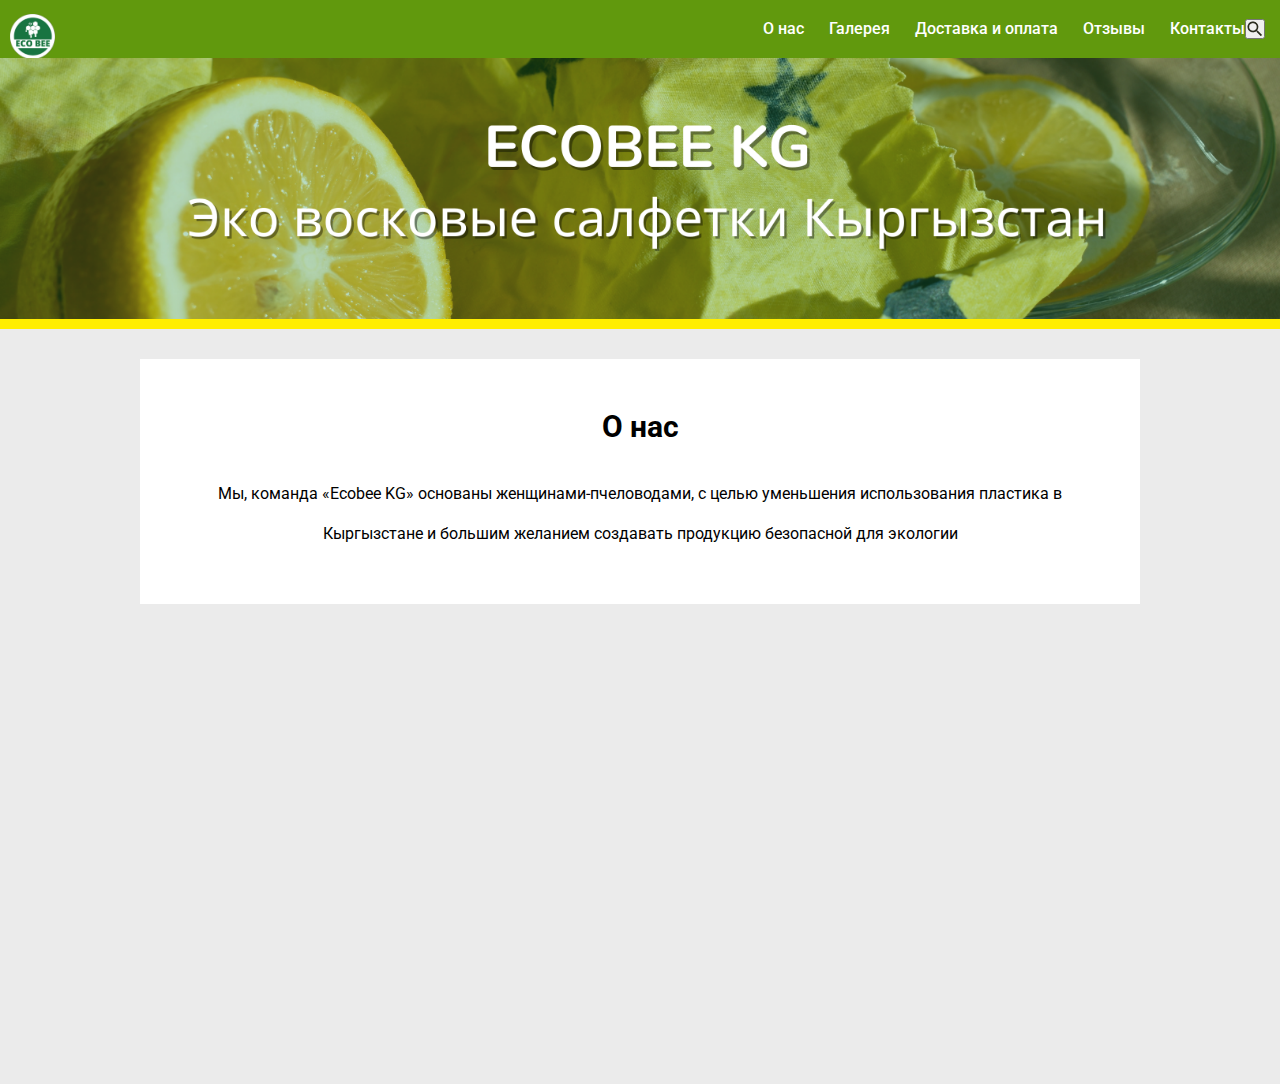
<file: index.html>
<html>
  <head><!DOCTYPE html>
  <html lang="en">
  <head>
    <meta charset="UTF-8">
    <meta http-equiv="X-UA-Compatible" content="IE=edge">
    <meta name="viewport" content="width=device-width, initial-scale=1.0">
    <link rel="preconnect" href="https://fonts.googleapis.com">
<link rel="preconnect" href="https://fonts.gstatic.com" crossorigin>
<link rel="preconnect" href="https://fonts.googleapis.com">
<link rel="preconnect" href="https://fonts.gstatic.com" crossorigin>
<link href="https://fonts.googleapis.com/css2?family=Alkalami&family=Fredoka+One&family=Lato:wght@300&family=Montserrat:wght@200&family=Nunito:wght@300&family=Patrick+Hand&family=Poppins:wght@300&family=Roboto:wght@400;500;700&display=swap" rel="stylesheet">
    <link rel="stylesheet" href="style.css">
    <title>Document</title>
  </head>
  <body>
    <header>
      <nav>
        <div class="logo">
          <img src="/pictures/Ecobeekg.png" alt="logo">
        </div>
        <div></div>
        <div class="nav_item">
          <ul>
            <li><a href="index.html">О нас</a></li>
            <li><a href="photo.html">Галерея</a></li>
            <li><a href="services.html">Доставка и оплата</a></li>
            <li><a href="comments.html">Отзывы</a></li>
            <li><a href="contacts.html">Контакты</a></li>
          </ul>
          <button> <img src="./pictures/nav-search.png" alt=""> </button>
        </div>
        
        
        
      </nav>
    </header>
    <main>
      <div id="ecobee">
        <img src="./pictures/Ecobee2.png" alt="">
      </div>
      <div class="back">
        <div class="information">
          <h3>О нас</h3>
          <p>Мы, команда «Ecobee KG» основаны женщинами-пчеловодами, с целью уменьшения использования пластика в <br> Кыргызстане и большим желанием создавать продукцию безопасной для экологии</p>
        </div>
      <div class="video"><iframe width="860" height="415" src="https://www.youtube.com/embed/WkQ7eYF3FJM" title="YouTube video player" frameborder="0" allow="accelerometer; autoplay; clipboard-write; encrypted-media; gyroscope; picture-in-picture; web-share" allowfullscreen></iframe>  
      </div>
      </div>
    </main>
  </body>
</html>
</file>
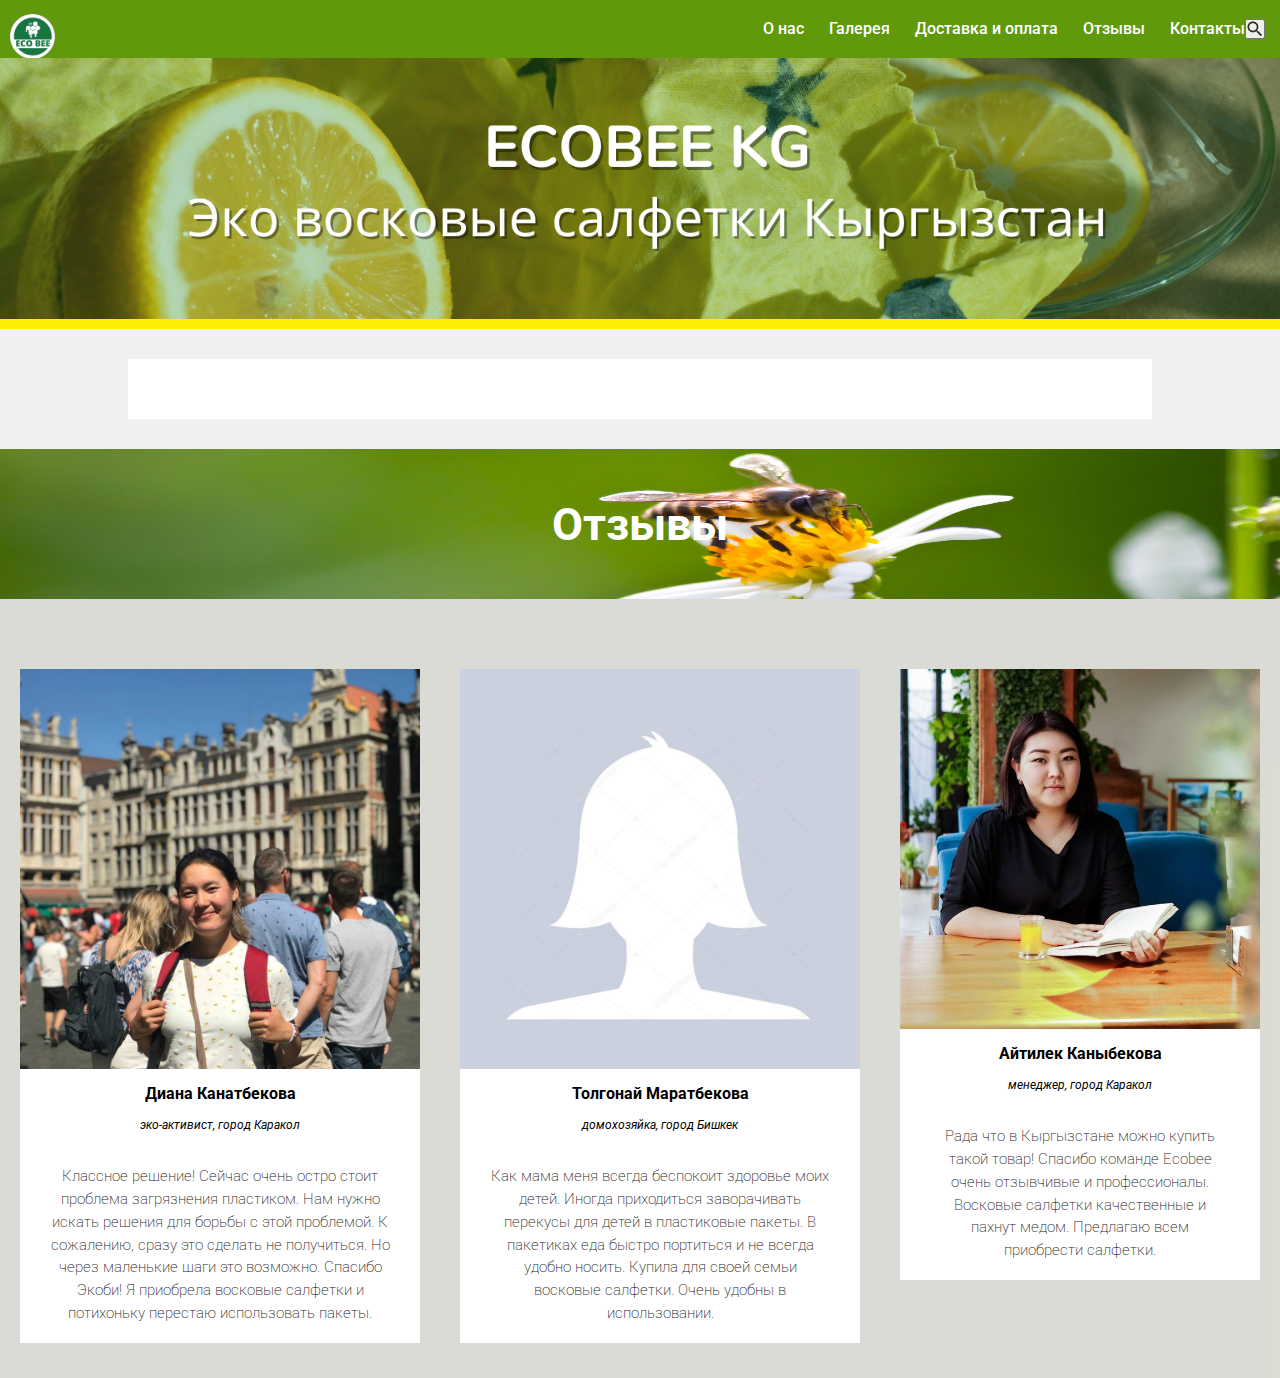
<file: comments.html>
<html>
  <head><!DOCTYPE html>
  <html lang="en">
  <head>
    <meta charset="UTF-8">
    <meta http-equiv="X-UA-Compatible" content="IE=edge">
    <meta name="viewport" content="width=device-width, initial-scale=1.0">
    <link rel="preconnect" href="https://fonts.googleapis.com">
<link rel="preconnect" href="https://fonts.gstatic.com" crossorigin>
<link href="https://fonts.googleapis.com/css2?family=Alkalami&family=Fredoka+One&family=Lato:wght@300&family=Montserrat:wght@200&family=Patrick+Hand&family=Poppins:wght@300&family=Roboto:wght@400;500;700&display=swap" rel="stylesheet">
    <link rel="stylesheet" href="style.css">
    <title>Document</title>
  </head>
  <body>
    <header>
      <nav>
        <div class="logo">
          <img src="/pictures/Ecobeekg.png" alt="logo">
        </div>
        <div></div>
        <div class="nav_item">
          <ul>
            <li><a href="index.html">О нас</a></li>
            <li><a href="photo.html">Галерея</a></li>
            <li><a href="services.html">Доставка и оплата</a></li>
            <li><a href="comments.html">Отзывы</a></li>
            <li><a href="contacts.html">Контакты</a></li>
          </ul>
          <button> <img src="./pictures/nav-search.png" alt=""> </button>
        </div>   
      </nav>
    </header>
    <main>
      <div id="ecobee">
        <img src="./pictures/Ecobee2.png" alt="">
      </div>
      <div class="white-row">
        <div class="white-row2"></div>
      </div>
      <div class="comments-h2"><h2>Отзывы</h2>
      </div>
      <div class="row_cards">
        <div class="col-4">
          <div class="card">
            <div class="card-image">
              <img src="/pictures/first-comment.jpg" alt="">
              <div class="card-text">
                <h4>Диана Канатбекова</h4>
                <p class="position">эко-активист, город Каракол </p>
                <p class="bio">Классное решение! Сейчас очень остро стоит проблема загрязнения пластиком. Нам нужно искать решения для борьбы с этой проблемой. К сожалению, сразу это сделать не получиться. Но через маленькие шаги это возможно. Спасибо Экоби! Я приобрела восковые салфетки и потихоньку перестаю использовать пакеты. </p>
              </div>
            </div>
          </div>
        </div>
        <div class="col-4">
          <div class="card">
            <div class="card-image">
              <img src="/pictures/anonym.png" alt="">
              <div class="card-text">
                <h4>Толгонай Маратбекова</h4>
                <p class="position">домохозяйка, город Бишкек </p>
                <p class="bio">Как мама меня всегда беспокоит здоровье моих детей. Иногда приходиться заворачивать перекусы для детей в пластиковые пакеты. В пакетиках еда быстро портиться и не всегда удобно носить. Купила для своей семьи восковые салфетки. Очень удобны в использовании. </p>
              </div>
            </div>
          </div>
        </div>
        <div class="col-4">
          <div class="card">
            <div class="card-image">
              <img src="/pictures/card-image.jpg" alt="">
              <div class="card-text">
                <h4>Айтилек Каныбекова</h4>
                <p class="position">менеджер, город Каракол </p>
                <p class="bio">Рада что в Кыргызстане можно купить такой товар! Спасибо команде Ecobee очень отзывчивые и профессионалы. Восковые салфетки качественные и пахнут медом. Предлагаю всем приобрести салфетки. </p>
              </div>
            </div>
          </div>
        </div>
      </div>
    </main>
  </body>
</html>
</file>
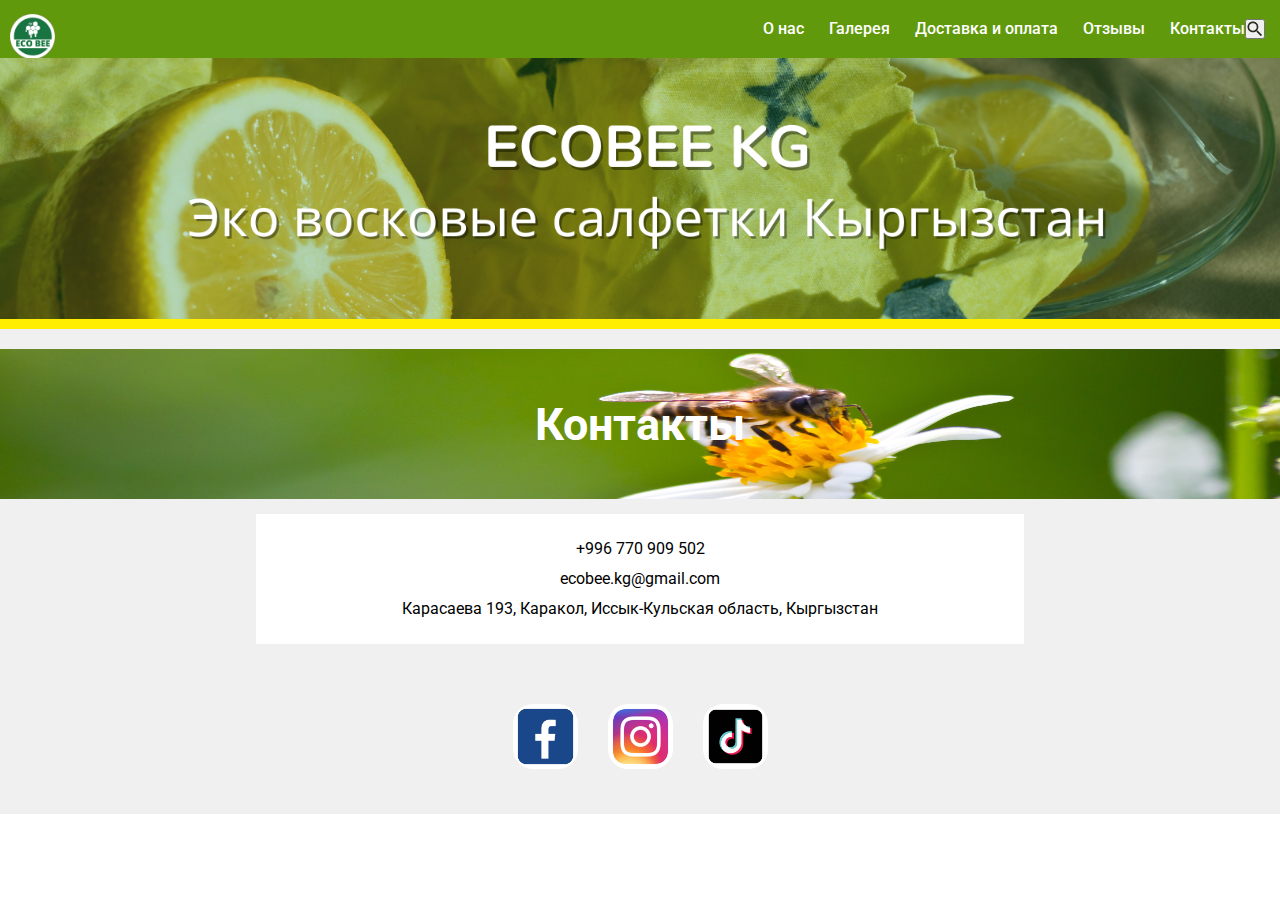
<file: contacts.html>
<html>
  <head><!DOCTYPE html>
  <html lang="en">
  <head>
    <meta charset="UTF-8">
    <meta http-equiv="X-UA-Compatible" content="IE=edge">
    <meta name="viewport" content="width=device-width, initial-scale=1.0">
    <link rel="preconnect" href="https://fonts.googleapis.com">
<link rel="preconnect" href="https://fonts.gstatic.com" crossorigin>
<link href="https://fonts.googleapis.com/css2?family=Alkalami&family=Fredoka+One&family=Lato:wght@300&family=Montserrat:wght@200&family=Patrick+Hand&family=Poppins:wght@300&family=Roboto:wght@400;500;700&display=swap" rel="stylesheet">
    <link rel="stylesheet" href="style.css">
    <title>Document</title>
  </head>
  <body>
    <header>
      <nav>
        <div class="logo">
          <img src="/pictures/Ecobeekg.png" alt="logo">
        </div>
        <div></div>
        <div class="nav_item">
          <ul>
            <li><a href="index.html">О нас</a></li>
            <li><a href="photo.html">Галерея</a></li>
            <li><a href="services.html">Доставка и оплата</a></li>
            <li><a href="comments.html">Отзывы</a></li>
            <li><a href="contacts.html">Контакты</a></li>
          </ul>
          <button> <img src="./pictures/nav-search.png" alt=""> </button>
        </div>   
      </nav>
    </header>
    <main>
      <div id="ecobee">
        <img src="./pictures/Ecobee2.png" alt="">
      </div>
      <h2>Контакты</h2>
      <div class="contact-details">
        <p>+996 770 909 502 <br>

          ecobee.kg@gmail.com <br>
          
          Карасаева 193, Каракол, Иссык-Кульская область, Кыргызстан</p>
      </div>
      <div class="links">
        <a href="https://www.facebook.com/ecobeekg?mibextid=LQQJ4d" class="facebook"><img src="./pictures/facebook (2).png" alt=""></a>
        <a href="https://instagram.com/ecobee.kg?igshid=YmMyMTA2M2Y=" class="insta"><img src="./pictures/instagram2.png" alt=""></a>
        <a href="https://www.tiktok.com/@ecobeekg?_t=8XcBXl7rwQc&_r=1" class="tiktok"><img src="./pictures/tiktok2.png" alt=""></a>
      </div>
    </main>
  </body>
</html>
</file>
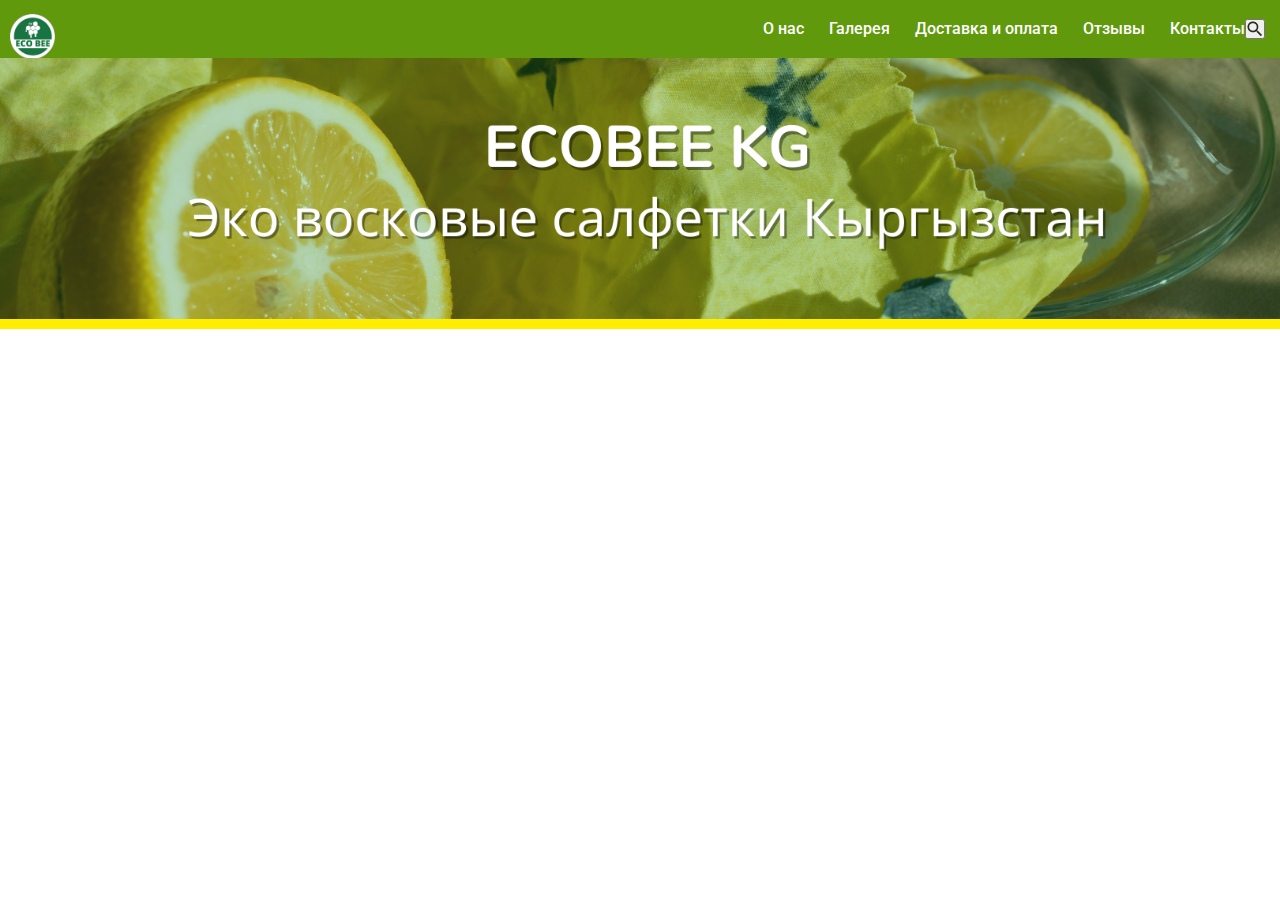
<file: services.html>
<html>
  <head><!DOCTYPE html>
  <html lang="en">
  <head>
    <meta charset="UTF-8">
    <meta http-equiv="X-UA-Compatible" content="IE=edge">
    <meta name="viewport" content="width=device-width, initial-scale=1.0">
    <link rel="preconnect" href="https://fonts.googleapis.com">
<link rel="preconnect" href="https://fonts.gstatic.com" crossorigin>
<link href="https://fonts.googleapis.com/css2?family=Alkalami&family=Fredoka+One&family=Lato:wght@300&family=Montserrat:wght@200&family=Patrick+Hand&family=Poppins:wght@300&family=Roboto:wght@400;500;700&display=swap" rel="stylesheet">
    <link rel="stylesheet" href="style.css">
    <title>Document</title>
  </head>
  <body>
    <header>
      <nav>
        <div class="logo">
          <img src="/pictures/Ecobeekg.png" alt="logo">
        </div>
        <div></div>
        <div class="nav_item">
          <ul>
            <li><a href="index.html">О нас</a></li>
            <li><a href="photo.html">Галерея</a></li>
            <li><a href="services.html">Доставка и оплата</a></li>
            <li><a href="comments.html">Отзывы</a></li>
            <li><a href="contacts.html">Контакты</a></li>
          </ul>
          <button> <img src="./pictures/nav-search.png" alt=""> </button>
        </div>   
      </nav>
    </header>
    <main>
      <div id="ecobee">
        <img src="./pictures/Ecobee2.png" alt="">
      </div>
    </main>
  </body>
</html>
</file>
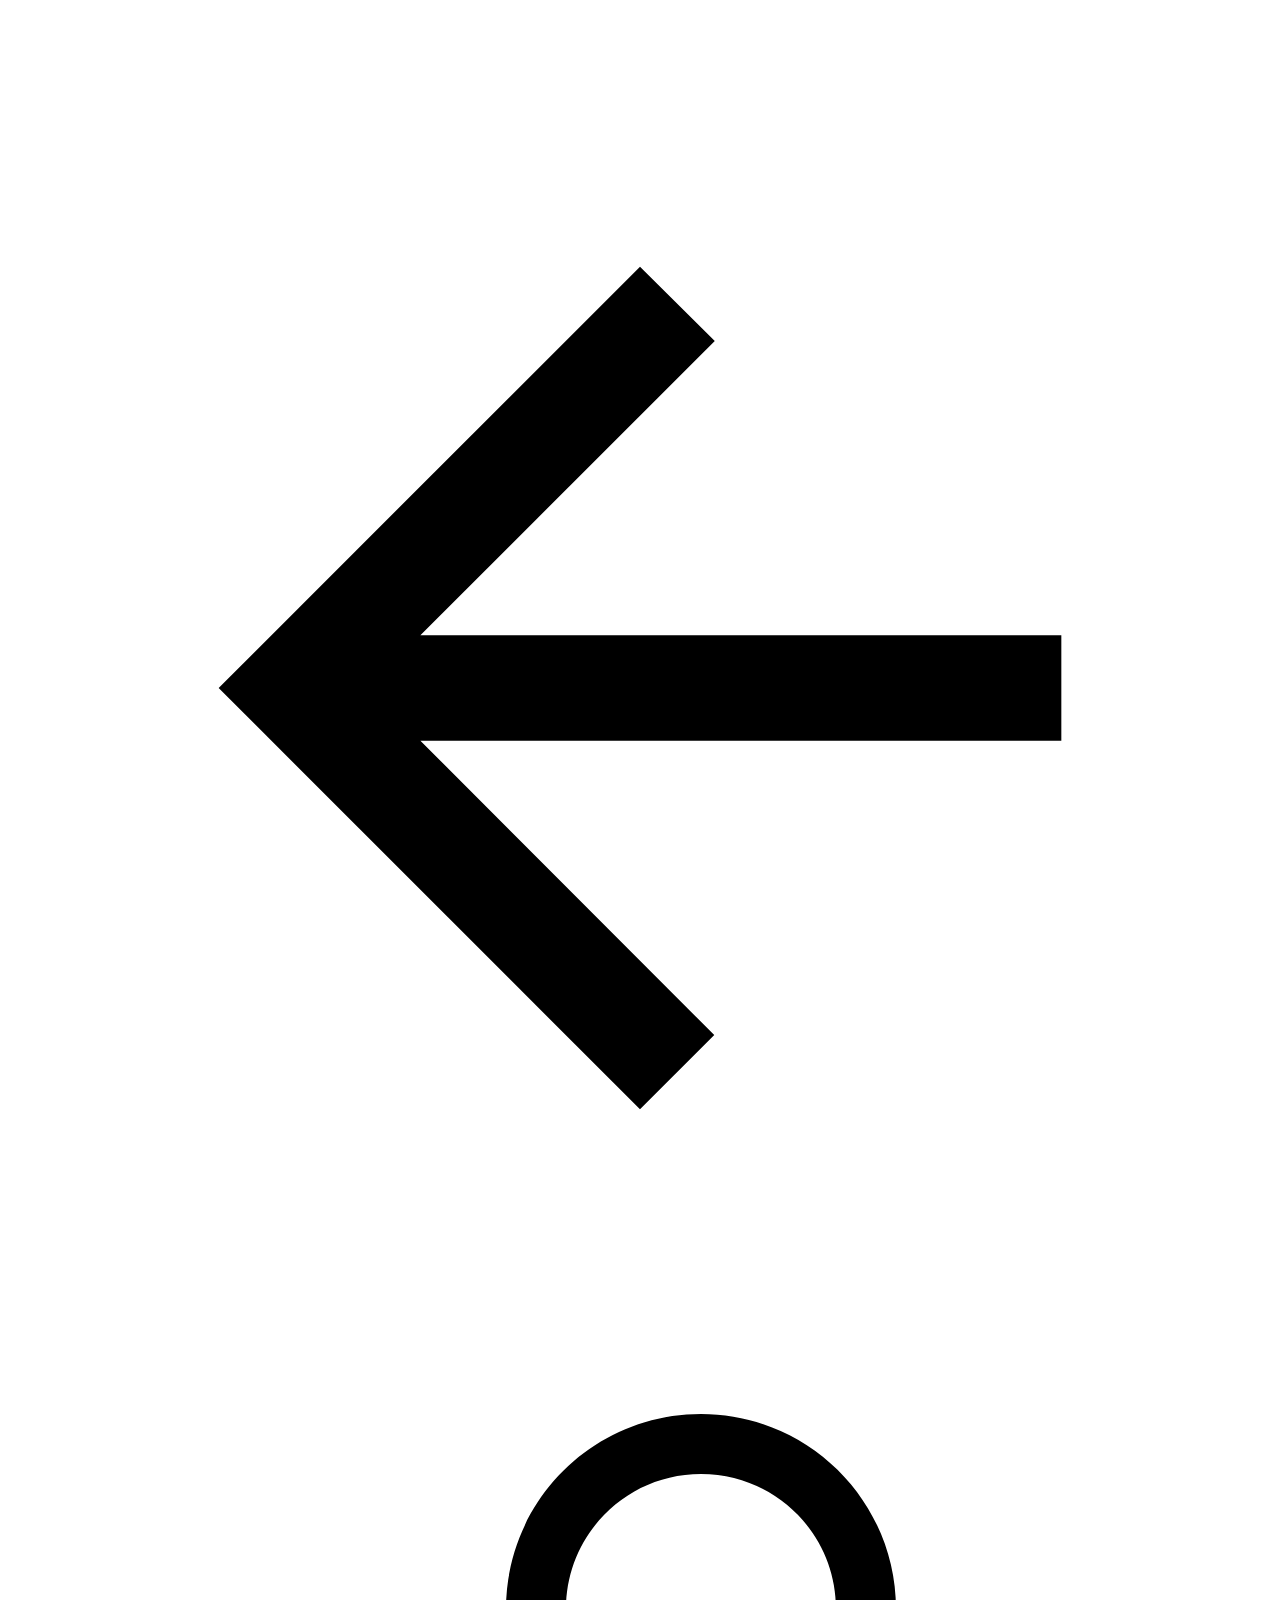
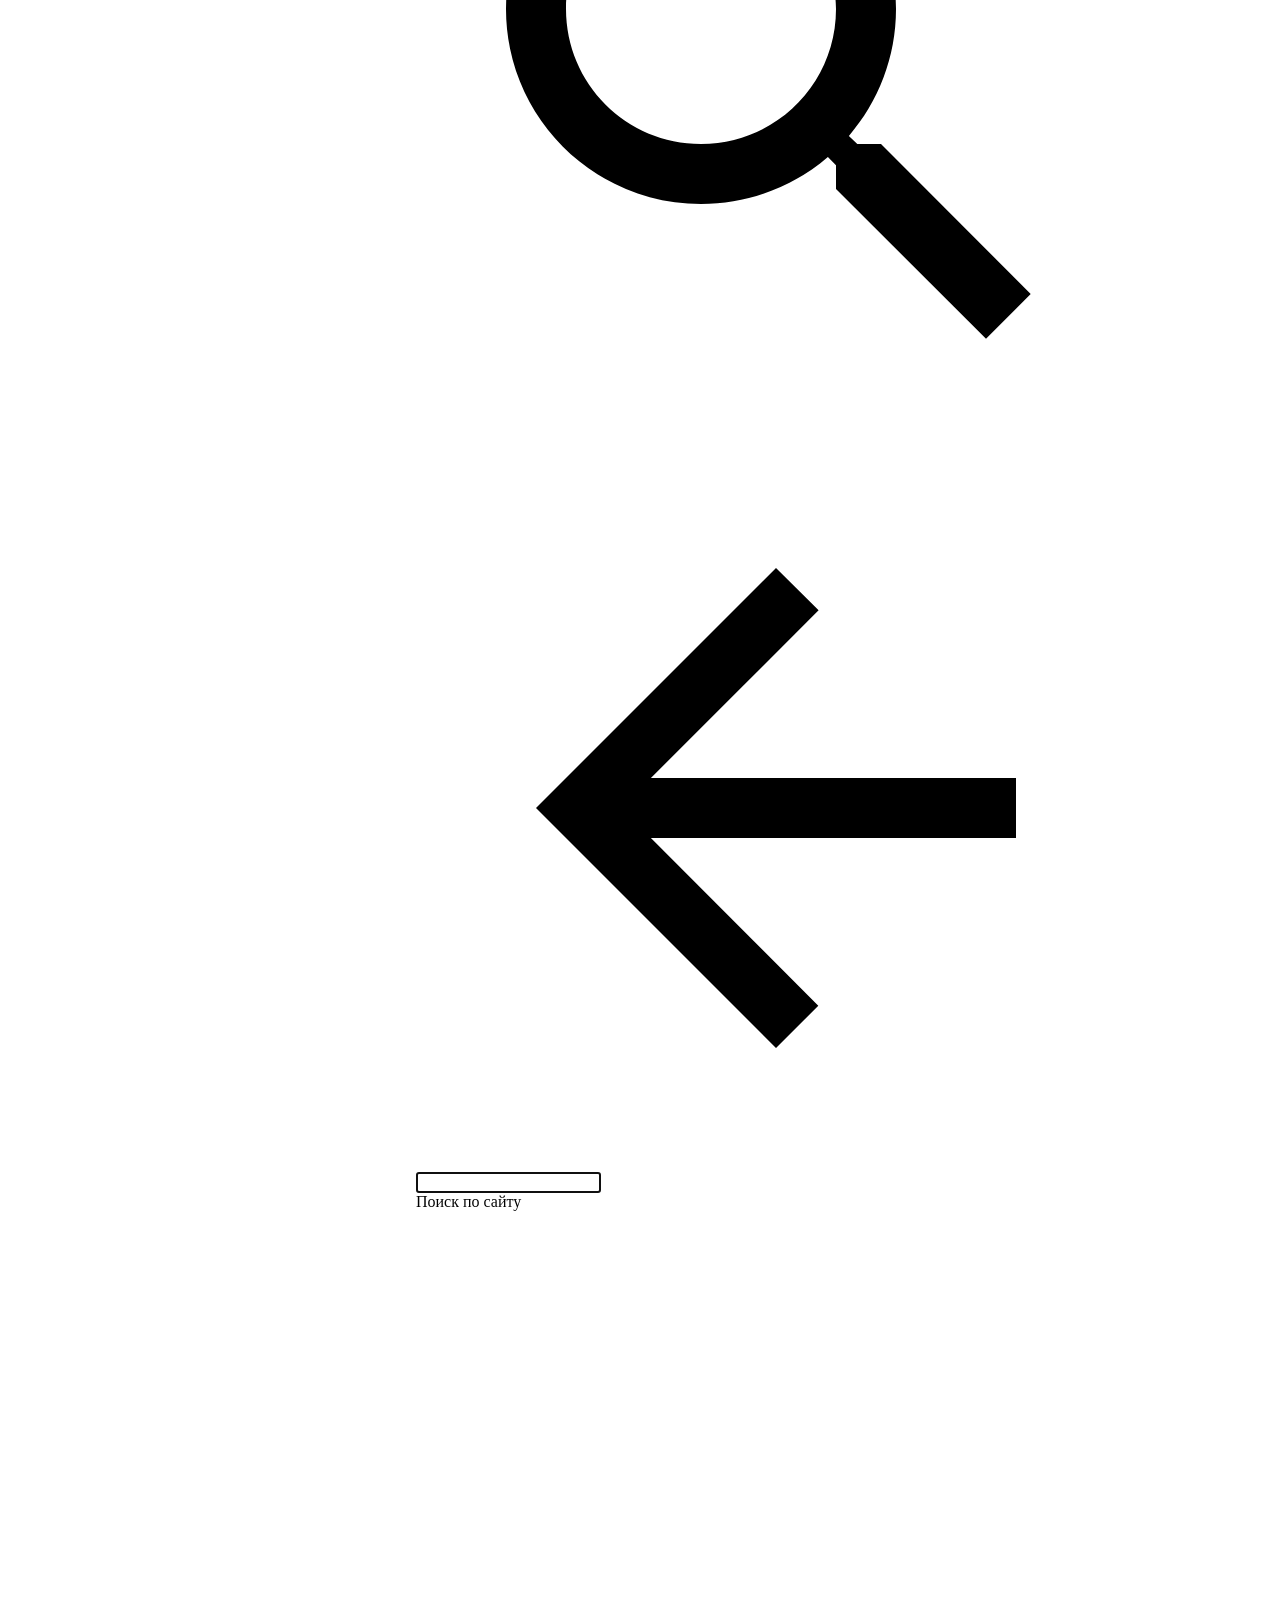
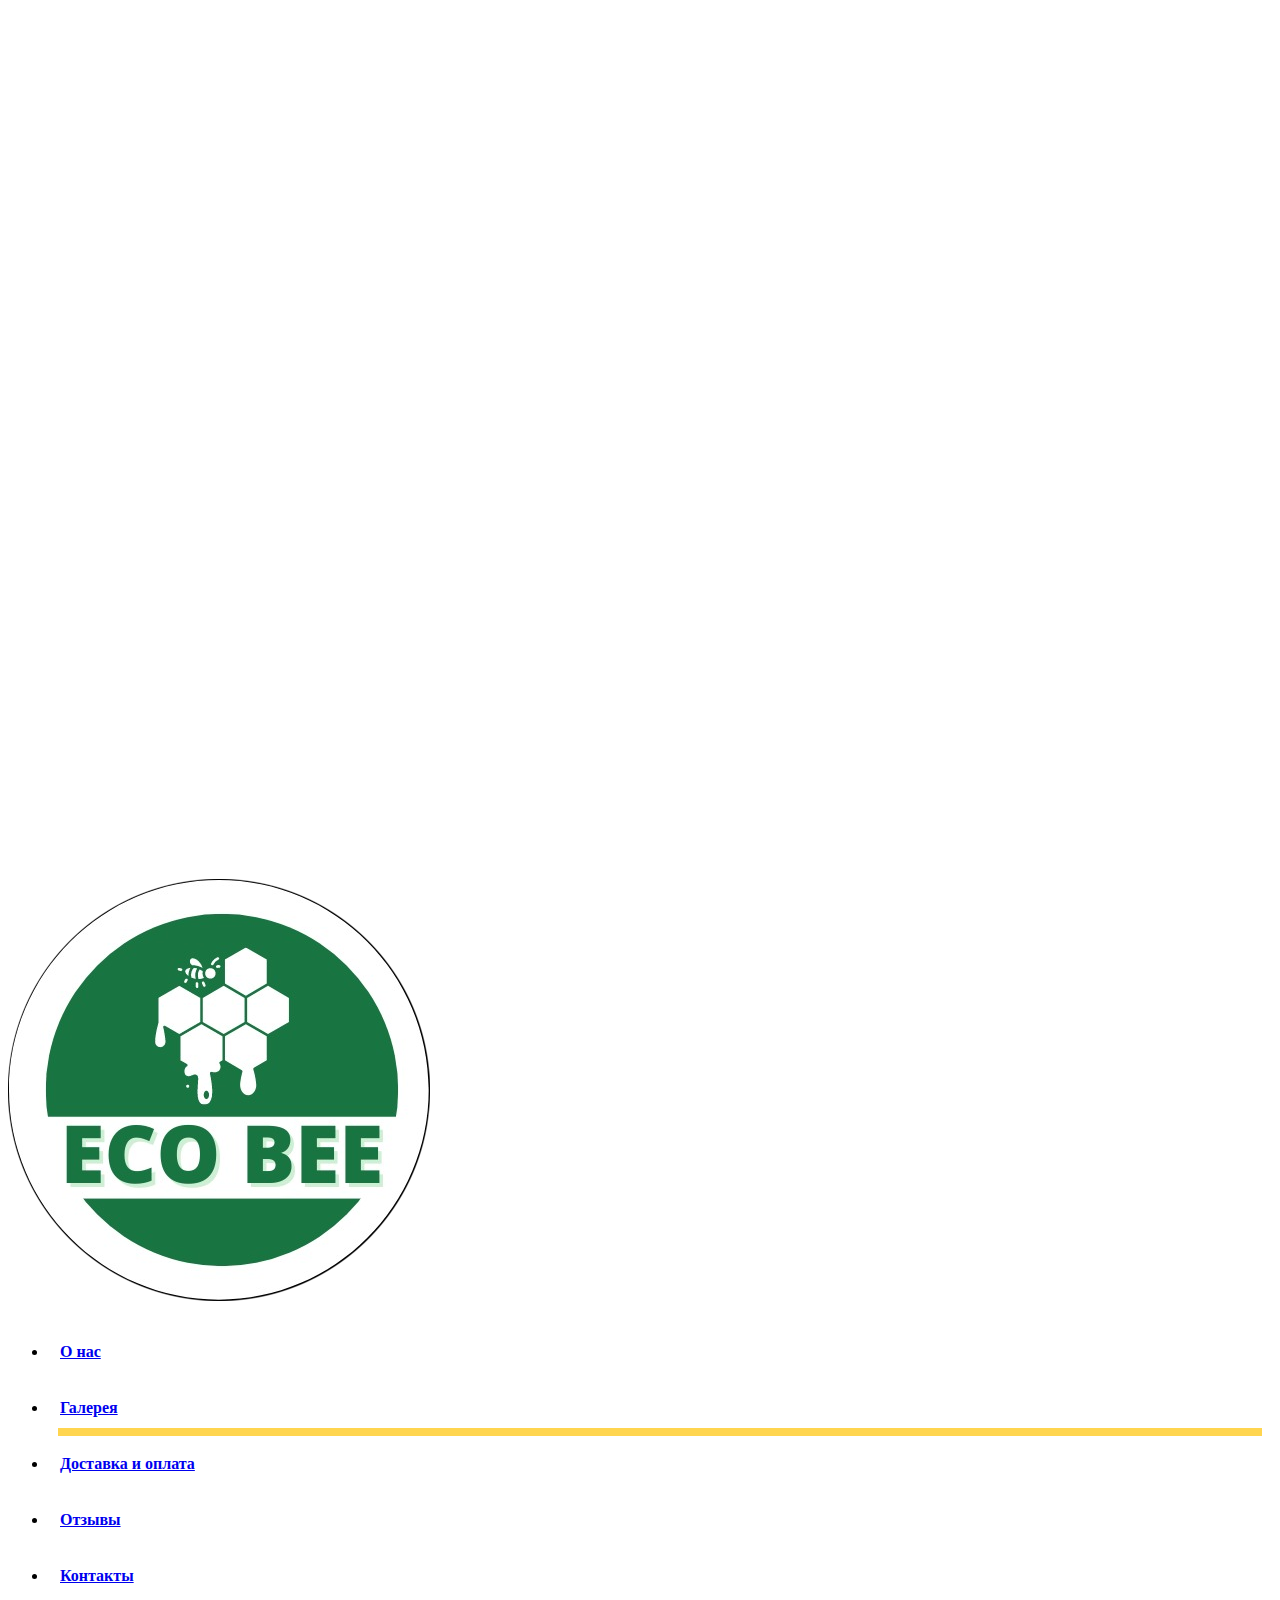
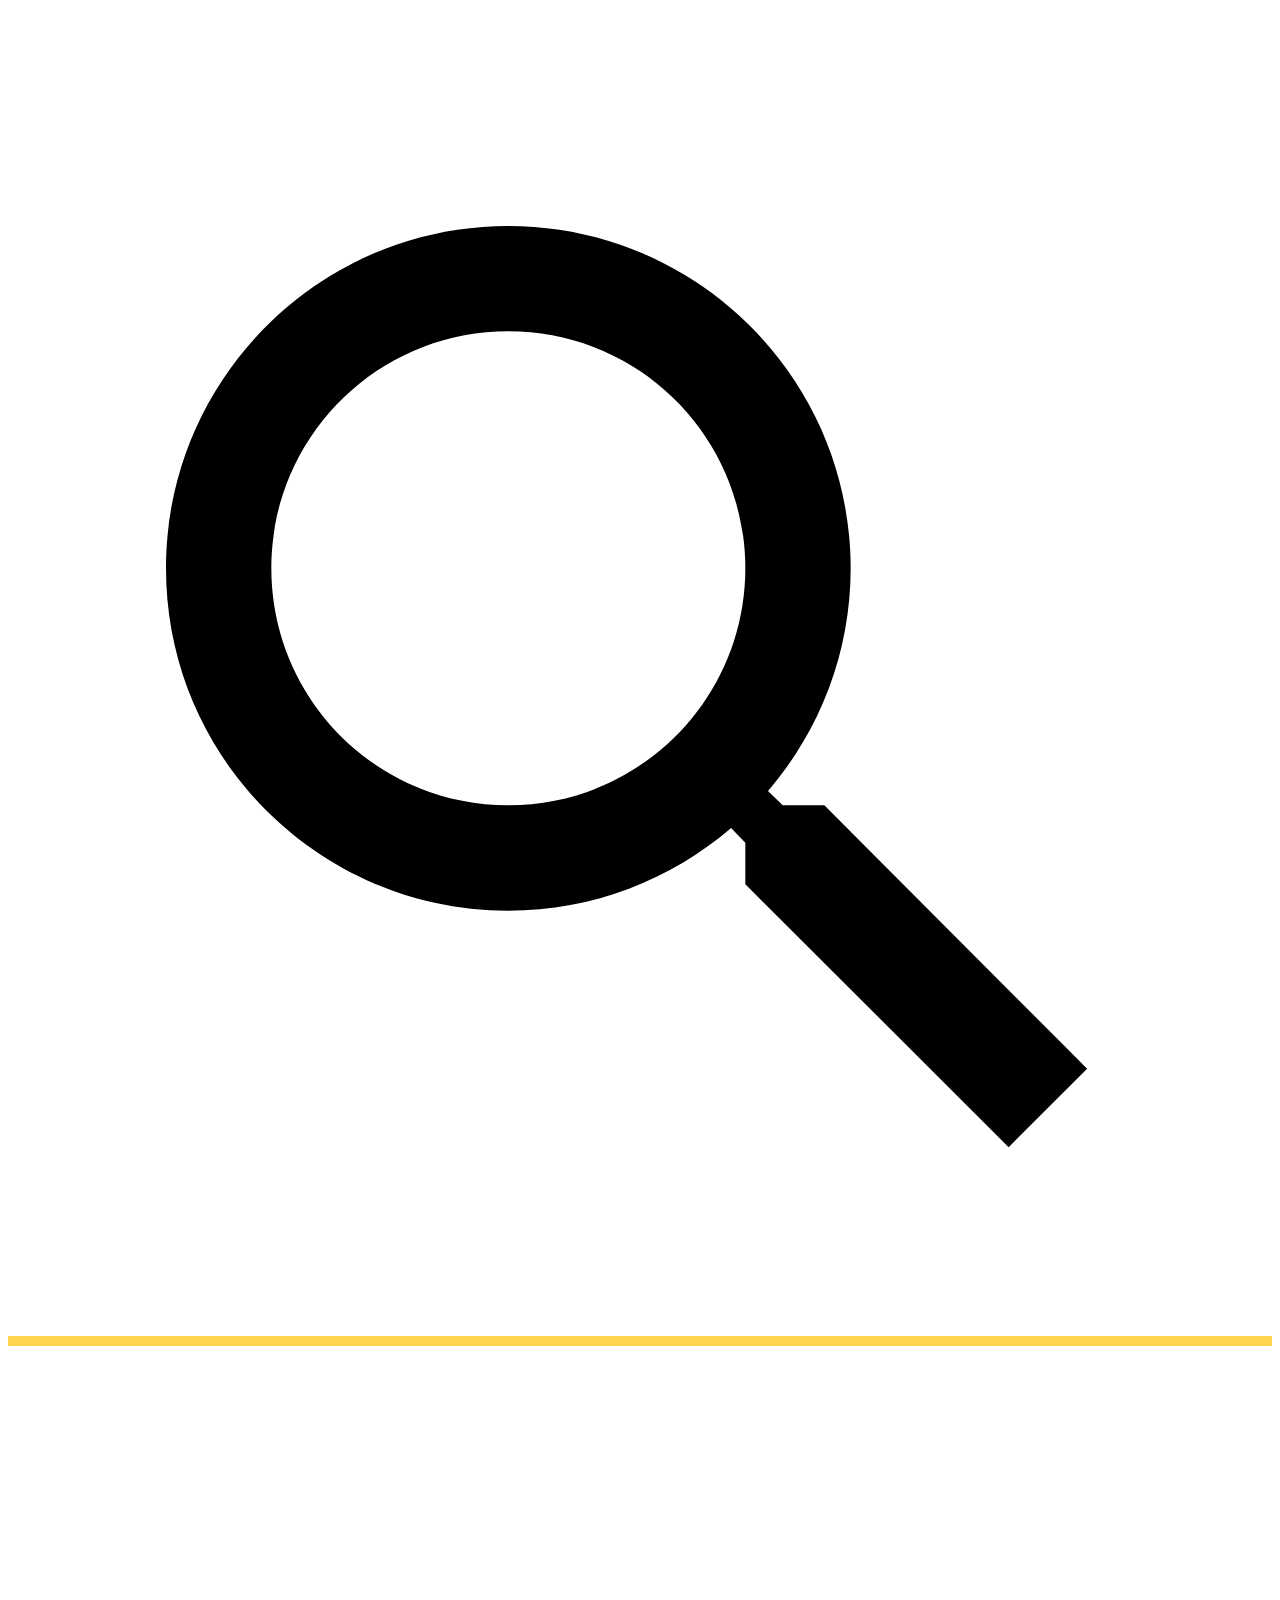
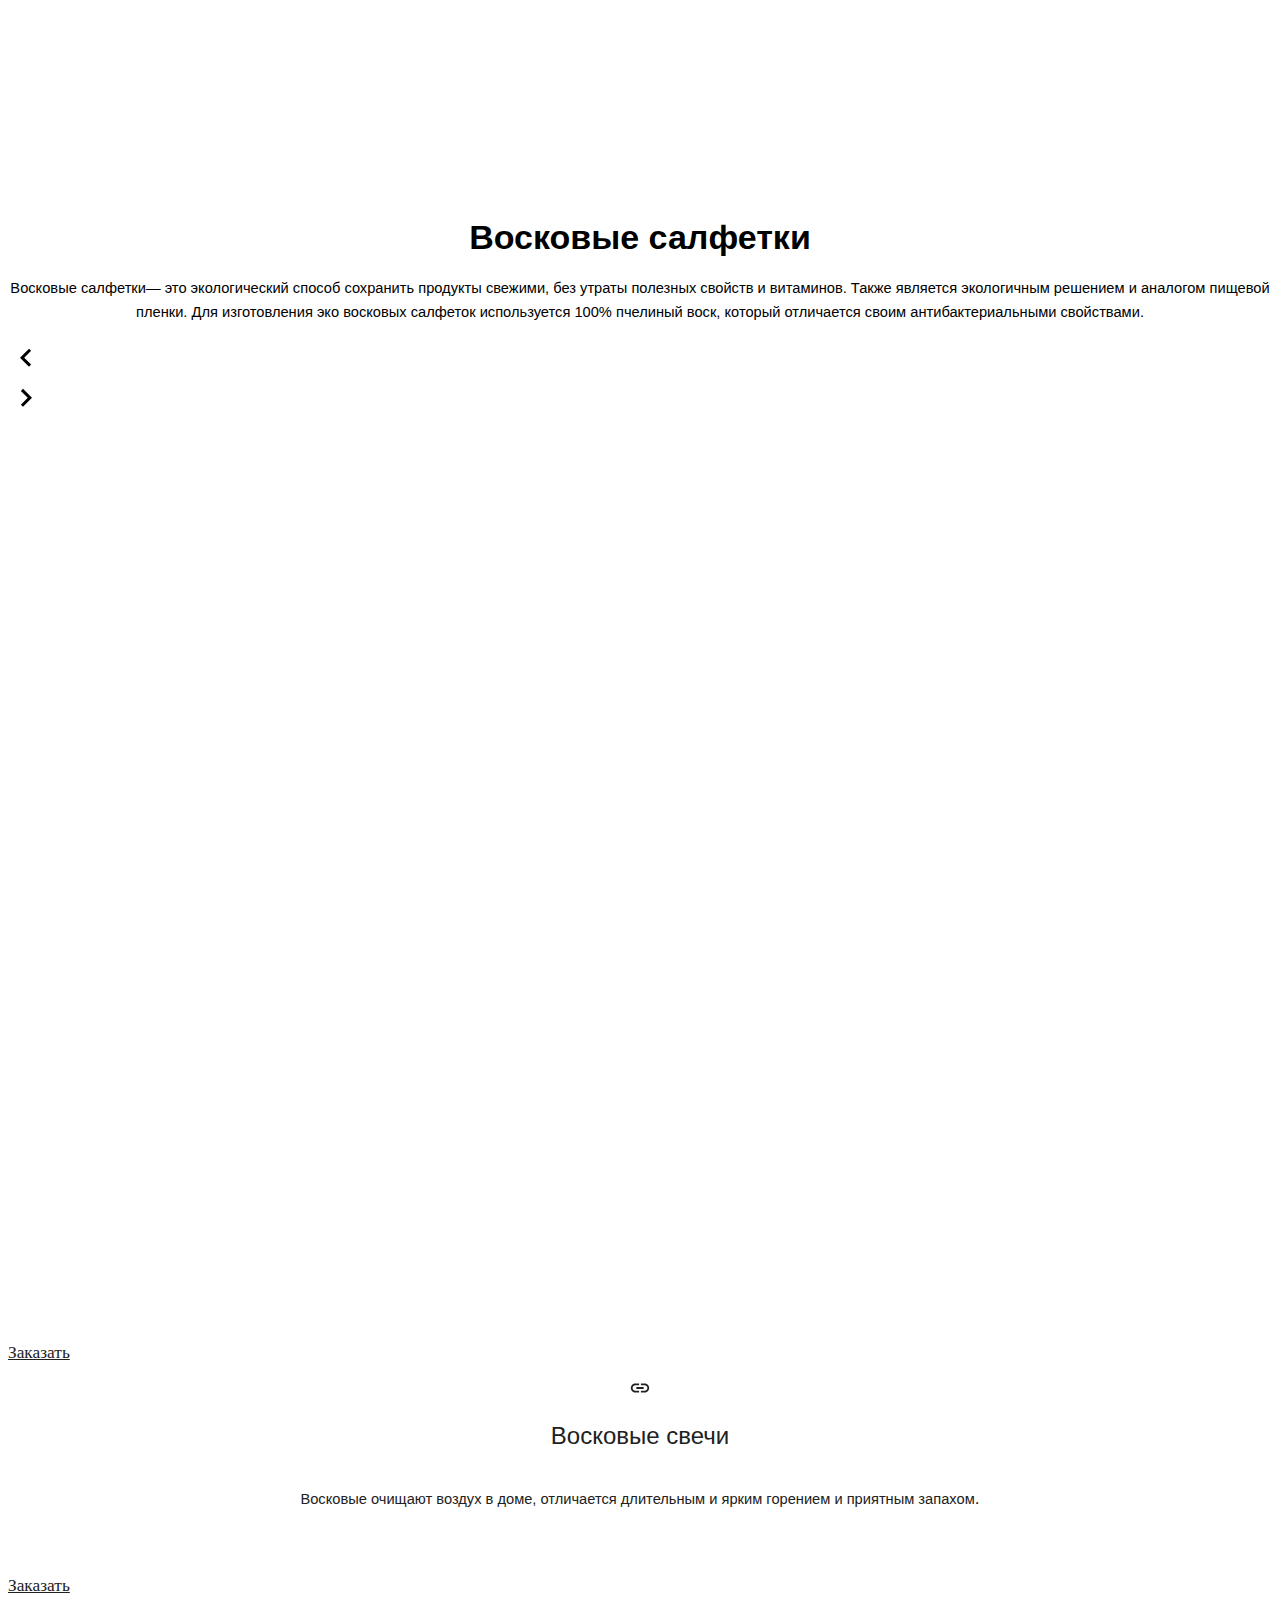
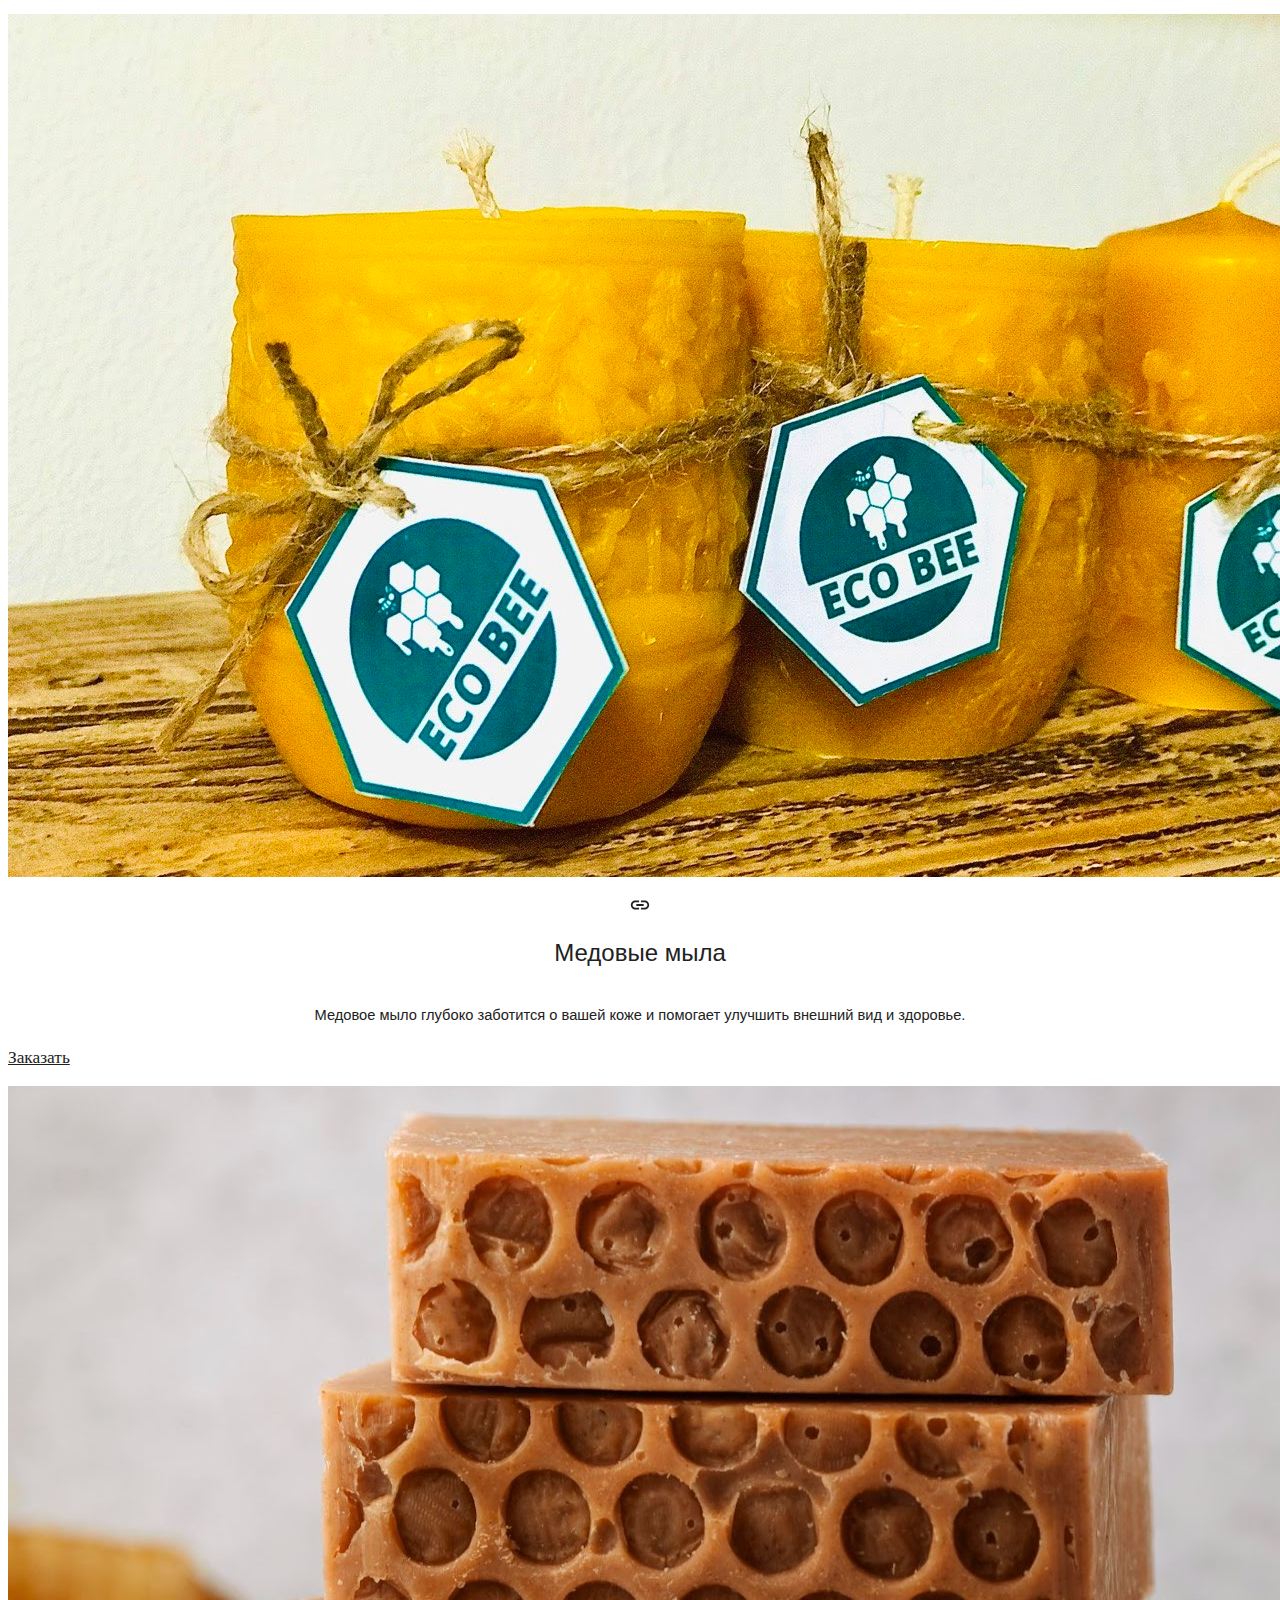
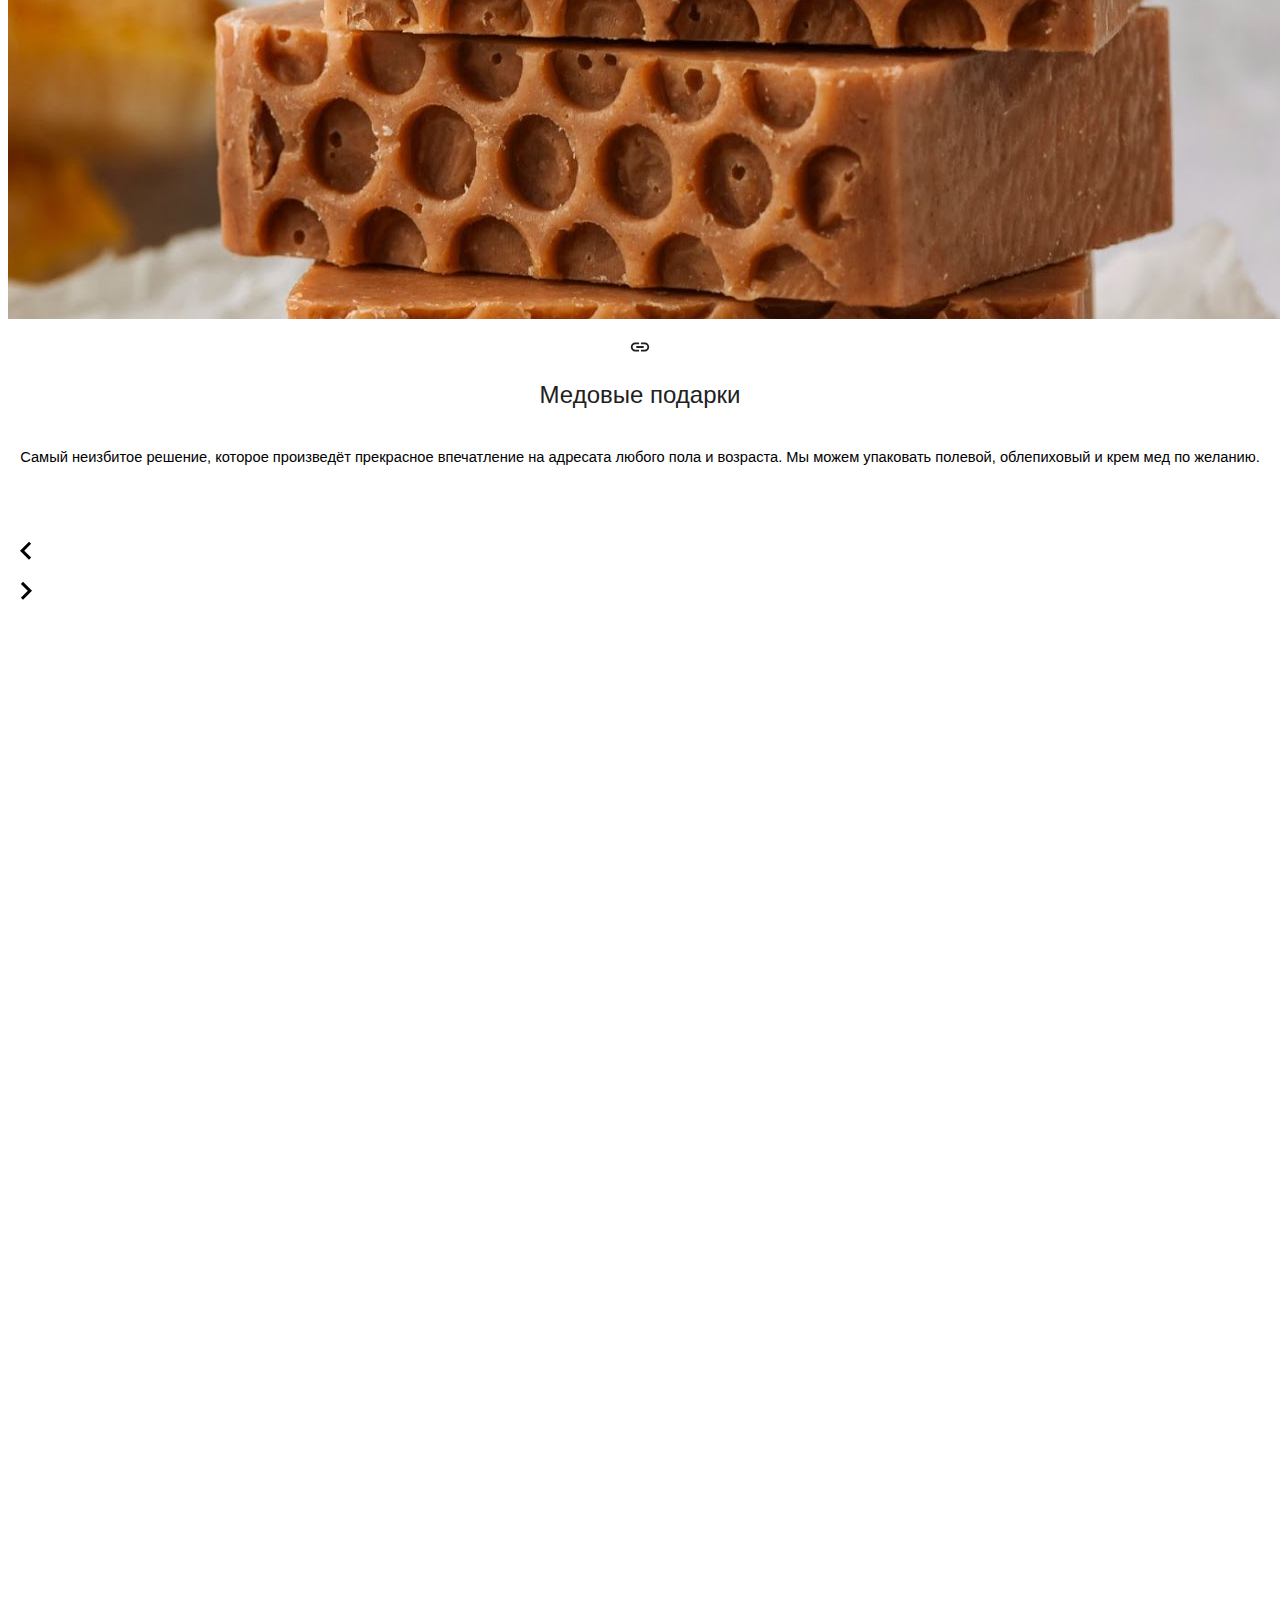
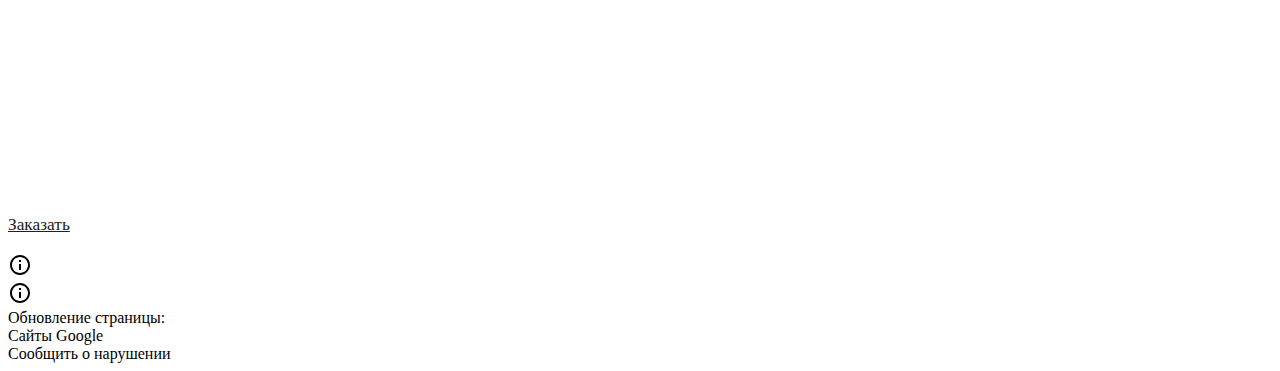
<file: pictures/Галерея.html>
<!DOCTYPE html>
<!-- saved from url=(0092)https://sites.google.com/view/ecobeekg/%D0%B3%D0%B0%D0%BB%D0%B5%D1%80%D0%B5%D1%8F?authuser=0 -->
<html lang="ru" itemscope="" itemtype="http://schema.org/WebPage"><head><meta http-equiv="Content-Type" content="text/html; charset=UTF-8"><script src="./Галерея_files/cb=gapi.loaded_0" nonce="" async=""></script><script nonce="">var DOCS_timing={}; DOCS_timing['sl']=new Date().getTime();</script><script nonce="">function _DumpException(e) {throw e;}</script><script nonce="">_docs_flag_initialData={"atari-emtpr":false,"atari-ebidm":true,"atari-ebids":false,"atari-emasgcfrg":false,"atari-estm":false,"atari-edtm":true,"atari-eibrm":false,"atari-ectm":false,"atari-ects":false,"atari-ebam":false,"docs-text-elei":false,"docs-text-usc":true,"atari-bae":false,"docs-text-etsrdpn":false,"docs-text-etsrds":false,"docs-text-erdfs":false,"docs-text-encps":false,"docs-text-eeves":false,"docs-text-endes":false,"docs-text-etocls":false,"docs-text-escpv":true,"docs-text-efts":false,"docs-text-ecfs":false,"docs-text-ecss":false,"docs-text-evs":false,"docs-text-etvs":false,"docs-text-etvls":false,"docs-text-ethples":false,"docs-text-echs":false,"docs-text-eessips":false,"docs-text-eesntps":false,"docs-text-eesss":false,"docs-text-etls":false,"docs-text-eses":false,"docs-text-etes":false,"docs-text-ems":false,"docs-text-edctps":false,"docs-text-eetsfem":false,"docs-text-eetpm":false,"docs-text-lns":false,"docs-text-ttts":false,"docs-etshc":false,"docs-text-tbcb":2.0E7,"docs-text-ftls":true,"docs-efsmsdl":false,"docs-euoftm":false,"docs-text-etb":false,"docs-text-esbefr":false,"docs-text-etof":false,"docs-text-ipi":false,"docs-etbe":false,"docs-text-ehlb":false,"docs-text-epa":true,"docs-text-ecls":true,"docs-text-enbcr":false,"docs-text-svofc":false,"docs-sup":"","docs-eldi":false,"docs-ecuach":false,"docs-eeii":false,"docs-ecci":false,"docs-esi":false,"docs-liap":"/logImpressions","ilcm":{"eui":"AHKXmL1SFEI5756Q5kPk0Rn7AGLqBRy3aG2xxjJgn35JgVaCIipTWbz2aKCkYhzCpLOtaLdO-IsE","je":1,"sstu":1676182728588308,"si":"CLv39qCrj_0CFYkbNwodG-oGKw","gsc":null,"ei":[5703839,5704621,5706832,5706836,5707711,5735806,5737441,5737800,5738529,5740814,5743124,5747265,5748029,5752694,5753329,5754229,5760348,5760827,5762729,5764268,5765551,5766777,5767851,5773678,5773834,5774347,5776517,5776917,5779802,5780205,5781910,14101306,14101502,14101510,14101534,49369425,49372443,49375322,49376001,49378889,49451559,49453045,49472071,49487578,49499456,49512373,49622831,49623181,49624080,49644023,49700904,49703991,49765382,49796937,49816165,49822929,49837788,49839579,49842863,49898325,49923487,49970079,49979307,50022334,50263472,50291080,50313182,50322323],"crc":0,"cvi":[]},"docs-ccdil":false,"docs-eil":true,"docs-eoi":false,"info_params":{"token":"AHL0AtIgLiapMD3FqHqRd5h2_NR2uy8j1g:1676182728536"},"atari-jefp":"/_/view/jserror","docs-jern":"view","atari-rhpp":"/_/view","docs-eeytpgc":true,"docs-feytpgc":false,"docs-eytpgcv":0}; _docs_flag_cek= null ; if (window['DOCS_timing']) {DOCS_timing['ifdld']=new Date().getTime();}</script><meta name="viewport" content="width=device-width, initial-scale=1"><meta http-equiv="X-UA-Compatible" content="IE=edge"><meta name="referrer" content="strict-origin-when-cross-origin"><link rel="icon" href="https://ssl.gstatic.com/atari/images/public/favicon.ico"><meta property="og:title" content="Галерея"><meta property="og:type" content="website"><meta property="og:url" content="https://sites.google.com/view/ecobeekg/%D0%B3%D0%B0%D0%BB%D0%B5%D1%80%D0%B5%D1%8F"><meta property="og:description" content="
"><meta itemprop="name" content="Галерея"><meta itemprop="description" content="
"><meta itemprop="url" content="https://sites.google.com/view/ecobeekg/%D0%B3%D0%B0%D0%BB%D0%B5%D1%80%D0%B5%D1%8F"><meta itemprop="thumbnailUrl" content="https://lh6.googleusercontent.com/eo1vAnH13mqYJ_3OjGRd1mZK2FiSFJSHlg7XJB2xKLeJaglceGpnySfXJjSXAdX9aJ-NXUz9UYignrcnHnu1whE=w16383"><meta itemprop="image" content="https://lh6.googleusercontent.com/eo1vAnH13mqYJ_3OjGRd1mZK2FiSFJSHlg7XJB2xKLeJaglceGpnySfXJjSXAdX9aJ-NXUz9UYignrcnHnu1whE=w16383"><meta itemprop="imageUrl" content="https://lh6.googleusercontent.com/eo1vAnH13mqYJ_3OjGRd1mZK2FiSFJSHlg7XJB2xKLeJaglceGpnySfXJjSXAdX9aJ-NXUz9UYignrcnHnu1whE=w16383"><meta property="og:image" content="https://lh6.googleusercontent.com/eo1vAnH13mqYJ_3OjGRd1mZK2FiSFJSHlg7XJB2xKLeJaglceGpnySfXJjSXAdX9aJ-NXUz9UYignrcnHnu1whE=w16383"><link href="./Галерея_files/css" rel="stylesheet" nonce=""><link href="./Галерея_files/css(1)" rel="stylesheet" nonce=""><link href="./Галерея_files/css(2)" rel="stylesheet" nonce=""><style nonce="">@media only screen and (max-width: 479px){.Rn3Z1b{font-size: 23.0pt;}}@media only screen and (min-width: 480px) and (max-width: 767px){.Rn3Z1b{font-size: 27.0pt;}}@media only screen and (min-width: 768px) and (max-width: 1279px){.Rn3Z1b{font-size: 30.0pt;}}@media only screen and (min-width: 1280px){.Rn3Z1b{font-size: 30.0pt;}}@media only screen and (max-width: 479px){.BP6Gye{font-size: 21.0pt;}}@media only screen and (min-width: 480px) and (max-width: 767px){.BP6Gye{font-size: 23.0pt;}}@media only screen and (min-width: 768px) and (max-width: 1279px){.BP6Gye{font-size: 25.5pt;}}@media only screen and (min-width: 1280px){.BP6Gye{font-size: 25.5pt;}}@media only screen and (max-width: 479px){.jgG6ef{font-size: 17.0pt;}}@media only screen and (min-width: 480px) and (max-width: 767px){.jgG6ef{font-size: 17.0pt;}}@media only screen and (min-width: 768px) and (max-width: 1279px){.jgG6ef{font-size: 18.0pt;}}@media only screen and (min-width: 1280px){.jgG6ef{font-size: 18.0pt;}}</style><link rel="stylesheet" href="./Галерея_files/rs=AGEqA5mdtdACzmxnf7igFnoIcoWGzdd85g" data-id="_cl" nonce=""><script nonce=""></script><title>Галерея</title><style jsname="ptDGoc" nonce="">.ImnMyf{background-color: rgba(255,255,255,1); color: rgba(33,33,33,1);}.Vs12Bd{color: rgba(33,33,33,1);}.S5d9Rd{background-color: rgba(255,213,79,1); color: rgba(33,33,33,1);}.O13XJf{height: 340px;}.O13XJf .IFuOkc{background-image: url(https://ssl.gstatic.com/atari/images/level-header.png); background-color: rgba(255,213,79,1); background-position-y: center;}.O13XJf .IFuOkc:before{background-color: rgba(33,33,33,1); opacity: 0.5; display: block;}.O13XJf .zfr3Q{color: rgba(255,255,255,1);}.O13XJf .qnVSj{color: rgba(255,255,255,1);}.O13XJf .Glwbz{color: rgba(255,255,255,1);}.O13XJf .qLrapd{color: rgba(255,255,255,1);}.O13XJf .aHM7ed{color: rgba(255,255,255,1);}.O13XJf .NHD4Gf{color: rgba(255,255,255,1);}.O13XJf .QmpIrf{background-color: rgba(255,255,255,1); border-color: rgba(255,255,255,1); color: rgba(0,0,0,1); font-family: Roboto; font-size: 13pt; line-height: 22px;}@media only screen and (max-width: 479px){.O13XJf .QmpIrf{font-size: 13pt;}}@media only screen and (min-width: 480px) and (max-width: 767px){.O13XJf .QmpIrf{font-size: 13pt;}}@media only screen and (max-width: 479px){.O13XJf{height: 250px;}}.SBrW1{height: 430px; padding-bottom: 120px; padding-top: 120px;}.Wew9ke{fill: rgba(255,255,255,1);}.fOU46b .YSH9J{color: rgba(255,255,255,1);}.fOU46b .KJll8d{background-color: rgba(255,255,255,1);}.fOU46b .Mz8gvb{color: rgba(255,255,255,1);}.fOU46b .G8QRnc .Mz8gvb{color: rgba(33,33,33,1);}.fOU46b .G8QRnc .YSH9J{color: rgba(33,33,33,1);}.fOU46b .G8QRnc .iWs3gf.chg4Jd:focus{background-color: rgba(33,33,33,0.1199999973);}.fOU46b .G8QRnc .KJll8d{background-color: rgba(33,33,33,1);}.fOU46b .usN8rf .YSH9J{color: rgba(33,33,33,1);}.fOU46b .usN8rf .KJll8d{background-color: rgba(33,33,33,1);}.fOU46b .usN8rf .Mz8gvb{color: rgba(33,33,33,1);}.fOU46b .aCIEDd .YSH9J{color: rgba(33,33,33,1);}.fOU46b .aCIEDd .KJll8d{background-color: rgba(33,33,33,1);}.fOU46b .aCIEDd .Mz8gvb{color: rgba(33,33,33,1);}.fOU46b .a3ETed .YSH9J{color: rgba(33,33,33,1);}.fOU46b .a3ETed .KJll8d{background-color: rgba(33,33,33,1);}.fOU46b .a3ETed .M9vuGd{border-bottom-color: rgba(0,0,0,0.150000006);}.fOU46b .a3ETed .Mz8gvb{color: rgba(33,33,33,1);}.fOU46b .zDUgLc{opacity: 0;}.fOU46b .LBrwzc .zDUgLc{opacity: 1; border-bottom-style: none;}.fOU46b .GBy4H .zDUgLc{opacity: 1;}@media only screen and (min-width: 1280px){.XeSM4.b2Iqye.fOU46b .LBrwzc .tCHXDc{color: rgba(255,255,255,1);}}.XeSM4.b2Iqye.fOU46b .LBrwzc .iWs3gf.chg4Jd:focus{background-color: rgba(255,255,255,0.1199999973);}@media only screen and (min-width: 1280px){.KuNac.b2Iqye.fOU46b .GBy4H .tCHXDc{color: rgba(33,33,33,1);}}.KuNac.b2Iqye.fOU46b .GBy4H .iWs3gf.chg4Jd:focus{background-color: rgba(33,33,33,0.1199999973);}@media only screen and (min-width: 1280px){.KuNac.G9Qloe.fOU46b .GBy4H .tCHXDc{color: rgba(255,255,255,1);}}.KuNac.G9Qloe.fOU46b .GBy4H .iWs3gf.chg4Jd:focus{background-color: rgba(255,255,255,0.1199999973);}@media only screen and (min-width: 1280px){.XeSM4.G9Qloe.fOU46b .LBrwzc .tCHXDc{color: rgba(33,33,33,1);}}.XeSM4.G9Qloe.fOU46b .LBrwzc .iWs3gf.chg4Jd:focus{background-color: rgba(33,33,33,0.1199999973);}.LBrwzc .YSH9J{color: rgba(33,33,33,1);}.LBrwzc .oNsfjf{color: rgba(33,33,33,1);}.LBrwzc .KJll8d{background-color: rgba(33,33,33,1);}.LBrwzc .YTv4We.chg4Jd:focus:before{border-color: rgba(33,33,33,1); display: block;}.LBrwzc .Mz8gvb{color: rgba(33,33,33,1);}.LBrwzc .wgxiMe{background-color: rgba(255,255,255,1);}.LBrwzc .zDUgLc{border-bottom-color: rgba(204,204,204,1); border-bottom-width: 1px; border-bottom-style: solid;}.GBy4H .wgxiMe{background-color: rgba(0,0,0,1);}.JzO0Vc{background-color: rgba(79,71,78,1);}.M63kCb{background-color: rgba(245,242,240,1);}.zfr3Q{font-family: Roboto; color: rgba(33,33,33,1); font-size: 13pt; line-height: 1.55; margin-top: 14px;}.qnVSj{color: rgba(33,33,33,1);}.Glwbz{color: rgba(33,33,33,1);}.qLrapd{color: rgba(33,33,33,1);}.aHM7ed{color: rgba(33,33,33,1);}.NHD4Gf{color: rgba(33,33,33,1);}.zfr3Q .OUGEr{color: rgba(33,33,33,1);}.dhtgD{text-decoration: none; border-bottom-style: solid; border-bottom-width: 1px; font-weight: 700;}.dhtgD:hover{border-bottom-color: rgba(255,213,79,1); border-bottom-style: solid; border-bottom-width: 1px;}.lQAHbd .dhtgD:visited{border-bottom-color: rgba(245,242,240,1);}.lQAHbd .dhtgD:hover{border-bottom-color: rgba(33,33,33,1);}.dhtgD:active{border-bottom-color: rgba(255,213,79,1); border-bottom-style: solid; border-bottom-width: 1px;}.dhtgD:visited{border-bottom-color: rgba(255,213,79,1); border-bottom-style: solid; border-bottom-width: 1px;}.duRjpb{font-family: Roboto; font-size: 37pt; line-height: 1.25; font-weight: 100; margin-top: 20px;}.Ap4VC{margin-bottom: -20px;}.JYVBee{font-family: Roboto; font-size: 28pt; line-height: 1.21; font-weight: 100; margin-top: 20px;}.CobnVe{margin-bottom: -20px;}.OmQG5e{font-family: Roboto; font-size: 16pt; line-height: 1.27; margin-top: 18px; font-weight: 300;}.GV3q8e{margin-bottom: -18px;}.TMjjoe{font-family: Roboto; font-size: 9pt; line-height: 1.2; margin-top: 0px;}.Zjiec{font-family: Roboto; font-weight: 300; font-size: 15pt; line-height: 1.4; margin-top: 48px; margin-left: 48px; margin-bottom: 62px; margin-right: 32px;}.XMyrgf{margin-top: 48px; margin-left: 48px; margin-bottom: 0px; margin-right: 32px;}.PsKE7e{font-family: Roboto; font-weight: 700; font-size: 12pt; padding-left: 10px; padding-right: 10px;}.lhZOrc{font-weight: 700;}.lhZOrc .hDrhEe{border-bottom-width: 7px; border-bottom-color: rgba(255,213,79,1); border-bottom-style: solid;}.TlfmSc{font-family: Roboto; font-weight: 300; font-size: 15pt; line-height: 1.4;}.zDUgLc{background-color: rgba(79,71,78,1); opacity: 1;}.baZpAe{background-color: rgba(255,255,255,1);}.N0neUc{background-color: rgba(255,255,255,0);}.ySLm4c{background-color: rgba(255,255,255,0); font-family: Roboto;}.KUB40b{background-color: transparent;}.OWlOyc{background-color: rgba(255,255,255,0);}.iwQgFb{background-color: rgba(0,0,0,0.150000006); height: 3px; margin-top: 8px;}.CbiMKe{background-color: rgba(255,213,79,1);}.QmpIrf{background-color: rgba(255,213,79,1); border-color: rgba(255,213,79,1); color: rgba(33,33,33,1); font-family: Roboto; font-size: 13pt; line-height: 22px;}.LRAOtb{background-color: rgba(255,255,255,1);}.qeLZfd .zfr3Q{color: rgba(33,33,33,1);}.qeLZfd .zfr3Q .OUGEr{color: rgba(33,33,33,1);}.qeLZfd .qnVSj{color: rgba(33,33,33,1);}.qeLZfd .Glwbz{color: rgba(33,33,33,1);}.qeLZfd .qLrapd{color: rgba(33,33,33,1);}.qeLZfd .aHM7ed{color: rgba(33,33,33,1);}.qeLZfd .NHD4Gf{color: rgba(33,33,33,1);}.qeLZfd .LRAOtb{background-color: transparent;}.qeLZfd .baZpAe{background-color: transparent;}.qeLZfd .iwQgFb{background-color: rgba(0,0,0,0.150000006);}.lQAHbd:before{background-color: rgba(255,213,79,1); display: block;}.lQAHbd .zfr3Q{color: rgba(33,33,33,1);}.lQAHbd .zfr3Q .OUGEr{color: rgba(33,33,33,1);}.lQAHbd .qnVSj{color: rgba(33,33,33,1);}.lQAHbd .Glwbz{color: rgba(33,33,33,1);}.lQAHbd .qLrapd{color: rgba(33,33,33,1);}.lQAHbd .aHM7ed{color: rgba(33,33,33,1);}.lQAHbd .NHD4Gf{color: rgba(33,33,33,1);}.lQAHbd .LRAOtb{background-color: transparent;}.lQAHbd .baZpAe{background-color: transparent;}.lQAHbd .iwQgFb{background-color: rgba(0,0,0,0.150000006);}.lQAHbd .QmpIrf{background-color: rgba(255,255,255,1); border-color: rgba(255,255,255,1); color: rgba(0,0,0,1); font-family: Roboto; font-size: 13pt; line-height: 22px;}.lQAHbd .CbiMKe{background-color: rgba(255,255,255,1);}@media only screen and (max-width: 479px){.lQAHbd .QmpIrf{font-size: 13pt;}}@media only screen and (min-width: 480px) and (max-width: 767px){.lQAHbd .QmpIrf{font-size: 13pt;}}.LB7kq .IFuOkc{border-bottom-color: rgba(255,213,79,1); border-bottom-width: 10px; border-bottom-style: solid;}.LB7kq .duRjpb{font-size: 63pt; line-height: 1.25; margin-bottom: 19px;}@media only screen and (max-width: 479px){.LB7kq .duRjpb{font-size: 41pt;}}@media only screen and (min-width: 480px) and (max-width: 767px){.LB7kq .duRjpb{font-size: 53pt;}}.gk8rDe .duRjpb{font-size: 48pt;}.LB7kq.gk8rDe .zfr3Q{color: rgba(0,0,0,1);}@media only screen and (max-width: 479px){.gk8rDe .duRjpb{font-size: 32pt;}}@media only screen and (min-width: 480px) and (max-width: 767px){.gk8rDe .duRjpb{font-size: 41pt;}}.LB7kq .baZpAe{background-color: transparent;}.LB7kq .JYVBee{font-size: 28pt; line-height: 1.18;}@media only screen and (max-width: 479px){.LB7kq .JYVBee{font-size: 21pt;}}@media only screen and (min-width: 480px) and (max-width: 767px){.LB7kq .JYVBee{font-size: 25pt;}}.cJgDec .baZpAe{background-color: transparent;}.cJgDec .baZpAe .OUGEr{color: rgba(255,255,255,1);}.cJgDec .baZpAe .LRAOtb{background-color: transparent;}.cJgDec .zfr3Q{color: rgba(255,255,255,1);}.cJgDec .qnVSj{color: rgba(255,255,255,1);}.cJgDec .Glwbz{color: rgba(255,255,255,1);}.cJgDec .qLrapd{color: rgba(255,255,255,1);}.cJgDec .aHM7ed{color: rgba(255,255,255,1);}.cJgDec .NHD4Gf{color: rgba(255,255,255,1);}.cJgDec .IFuOkc:before{background-color: rgba(33,33,33,1); opacity: 0.5; display: block;}.cJgDec .QmpIrf{background-color: rgba(255,255,255,1); border-color: rgba(255,255,255,1); color: rgba(0,0,0,1); font-family: Roboto; font-size: 13pt; line-height: 22px;}@media only screen and (max-width: 479px){.cJgDec .QmpIrf{font-size: 13pt;}}@media only screen and (min-width: 480px) and (max-width: 767px){.cJgDec .QmpIrf{font-size: 13pt;}}.tpmmCb .baZpAe{background-color: transparent;}.tpmmCb .baZpAe .OUGEr{color: rgba(0,0,0,1);}.tpmmCb .baZpAe .LRAOtb{background-color: transparent;}.tpmmCb .zfr3Q{color: rgba(0,0,0,1);}.tpmmCb .qnVSj{color: rgba(0,0,0,1);}.tpmmCb .Glwbz{color: rgba(0,0,0,1);}.tpmmCb .qLrapd{color: rgba(0,0,0,1);}.tpmmCb .aHM7ed{color: rgba(0,0,0,1);}.tpmmCb .NHD4Gf{color: rgba(0,0,0,1);}.tpmmCb .IFuOkc:before{background-color: rgba(255,255,255,1); display: block;}.tpmmCb .Wew9ke{fill: rgba(0,0,0,1);}.tpmmCb .QmpIrf{background-color: rgba(255,255,255,1); border-color: rgba(255,255,255,1); color: rgba(0,0,0,1); font-family: Roboto; font-size: 13pt; line-height: 22px;}@media only screen and (max-width: 479px){.tpmmCb .QmpIrf{font-size: 13pt;}}@media only screen and (min-width: 480px) and (max-width: 767px){.tpmmCb .QmpIrf{font-size: 13pt;}}.gk8rDe{padding-top: 60px;}.gk8rDe .QmpIrf{background-color: rgba(255,213,79,1); border-color: rgba(255,213,79,1); color: rgba(33,33,33,1); font-family: Roboto; font-size: 13pt; line-height: 22px;}@media only screen and (max-width: 479px){.gk8rDe .QmpIrf{font-size: 13pt;}}@media only screen and (min-width: 480px) and (max-width: 767px){.gk8rDe .QmpIrf{font-size: 13pt;}}@media only screen and (max-width: 479px){.gk8rDe{padding-top: 32px; padding-bottom: 32px;}}.YSH9J{color: rgba(255,255,255,1);}.iWs3gf.chg4Jd:focus{background-color: rgba(255,255,255,0.1199999973);}.oNsfjf{color: rgba(255,255,255,1);}.wgxiMe{background-color: rgba(79,71,78,1);}.qV4dIc{border-bottom-color: rgba(255,255,255,0); border-bottom-style: solid; border-bottom-width: 8px; padding-top: 14px; padding-bottom: 6px; padding-left: 2px; padding-right: 2px; margin-left: 10px; margin-right: 10px;}.jgXgSe{line-height: 28px;}.u5fiyc{line-height: 28px;}.M9vuGd{border-bottom-color: rgba(255,213,79,1);}.eWDljc{background-color: rgba(79,71,78,1); padding-bottom: 28px;}.IKA38e{padding-left: 36px; margin-top: 20px;}.hDrhEe{font-family: Roboto; margin-left: 12px; margin-right: 12px; padding-left: 0px; display: inline-block; max-width: 90%;}.baH5ib .hDrhEe{margin-left: 4px; padding-left: 0px;}.PsKE7e:hover{opacity: 0.6;}.BFDQOb:hover{opacity: 0.6;}.QcmuFb{padding-left: 20px;}.vDPrib{padding-left: 40px;}.TBDXjd{padding-left: 60px;}.bYeK8e{padding-left: 80px;}.CuqSDe{padding-left: 100px;}.Havqpe{padding-left: 120px;}.JvDrRe{padding-left: 140px;}.o5lrIf{padding-left: 160px;}.yOJW7c{padding-left: 180px;}.rB8cye{padding-left: 200px;}.RuayVd{padding-right: 20px;}.YzcKX{padding-right: 40px;}.reTV0b{padding-right: 60px;}.vSYeUc{padding-right: 80px;}.PxtZIe{padding-right: 100px;}.ahQMed{padding-right: 120px;}.rzhcXb{padding-right: 140px;}.PBhj0b{padding-right: 160px;}.TlN46c{padding-right: 180px;}.GEdNnc{padding-right: 200px;}.xkUom{border-color: rgba(33,33,33,1); color: rgba(33,33,33,1); font-family: Roboto; font-size: 13pt; line-height: 22px;}.xkUom:hover{background-color: rgba(33,33,33,0.1000000015); font-size: 13pt; line-height: 22px;}.KjwKmc{color: rgba(33,33,33,1); font-family: Roboto; font-size: 13pt; line-height: 22px;}.KjwKmc:hover{background-color: rgba(33,33,33,0.1000000015); font-size: 13pt; line-height: 22px;}.lQAHbd .xkUom{border-color: rgba(33,33,33,1); color: rgba(33,33,33,1); font-family: Roboto; font-size: 13pt; line-height: 22px;}.lQAHbd .xkUom:hover{background-color: rgba(255,255,255,0.1000000015);}.lQAHbd .KjwKmc{color: rgba(33,33,33,1); font-family: Roboto; font-size: 13pt; line-height: 22px;}.lQAHbd .KjwKmc:hover{background-color: rgba(255,255,255,0.1000000015);}@media only screen and (max-width: 479px){.lQAHbd .xkUom{font-size: 13pt;}}@media only screen and (min-width: 480px) and (max-width: 767px){.lQAHbd .xkUom{font-size: 13pt;}}@media only screen and (max-width: 479px){.lQAHbd .KjwKmc{font-size: 13pt;}}@media only screen and (min-width: 480px) and (max-width: 767px){.lQAHbd .KjwKmc{font-size: 13pt;}}.lQAHbd .Mt0nFe{border-color: rgba(0,0,0,0.200000003);}.cJgDec .xkUom{border-color: rgba(255,255,255,1); color: rgba(255,255,255,1); font-family: Roboto; font-size: 13pt; line-height: 22px;}.cJgDec .xkUom:hover{background-color: rgba(255,255,255,0.1000000015);}.cJgDec .KjwKmc{color: rgba(255,255,255,1); font-family: Roboto; font-size: 13pt; line-height: 22px;}.cJgDec .KjwKmc:hover{background-color: rgba(255,255,255,0.1000000015);}@media only screen and (max-width: 479px){.cJgDec .xkUom{font-size: 13pt;}}@media only screen and (min-width: 480px) and (max-width: 767px){.cJgDec .xkUom{font-size: 13pt;}}@media only screen and (max-width: 479px){.cJgDec .KjwKmc{font-size: 13pt;}}@media only screen and (min-width: 480px) and (max-width: 767px){.cJgDec .KjwKmc{font-size: 13pt;}}.tpmmCb .xkUom{border-color: rgba(0,0,0,1); color: rgba(0,0,0,1); font-family: Roboto; font-size: 13pt; line-height: 22px;}.tpmmCb .xkUom:hover{background-color: rgba(33,33,33,0.1000000015);}.tpmmCb .KjwKmc{color: rgba(0,0,0,1); font-family: Roboto; font-size: 13pt; line-height: 22px;}.tpmmCb .KjwKmc:hover{background-color: rgba(33,33,33,0.1000000015);}@media only screen and (max-width: 479px){.tpmmCb .xkUom{font-size: 13pt;}}@media only screen and (min-width: 480px) and (max-width: 767px){.tpmmCb .xkUom{font-size: 13pt;}}@media only screen and (max-width: 479px){.tpmmCb .KjwKmc{font-size: 13pt;}}@media only screen and (min-width: 480px) and (max-width: 767px){.tpmmCb .KjwKmc{font-size: 13pt;}}.gk8rDe .xkUom{border-color: rgba(33,33,33,1); color: rgba(33,33,33,1); font-family: Roboto; font-size: 13pt; line-height: 22px;}.gk8rDe .xkUom:hover{background-color: rgba(33,33,33,0.1000000015);}.gk8rDe .KjwKmc{color: rgba(33,33,33,1); font-family: Roboto; font-size: 13pt; line-height: 22px;}.gk8rDe .KjwKmc:hover{background-color: rgba(33,33,33,0.1000000015);}@media only screen and (max-width: 479px){.gk8rDe .xkUom{font-size: 13pt;}}@media only screen and (min-width: 480px) and (max-width: 767px){.gk8rDe .xkUom{font-size: 13pt;}}@media only screen and (max-width: 479px){.gk8rDe .KjwKmc{font-size: 13pt;}}@media only screen and (min-width: 480px) and (max-width: 767px){.gk8rDe .KjwKmc{font-size: 13pt;}}.O13XJf .xkUom{border-color: rgba(255,255,255,1); color: rgba(255,255,255,1); font-family: Roboto; font-size: 13pt; line-height: 22px;}.O13XJf .xkUom:hover{background-color: rgba(255,255,255,0.1000000015);}.O13XJf .KjwKmc{color: rgba(255,255,255,1); font-family: Roboto; font-size: 13pt; line-height: 22px;}.O13XJf .KjwKmc:hover{background-color: rgba(255,255,255,0.1000000015);}@media only screen and (max-width: 479px){.O13XJf .xkUom{font-size: 13pt;}}@media only screen and (min-width: 480px) and (max-width: 767px){.O13XJf .xkUom{font-size: 13pt;}}@media only screen and (max-width: 479px){.O13XJf .KjwKmc{font-size: 13pt;}}@media only screen and (min-width: 480px) and (max-width: 767px){.O13XJf .KjwKmc{font-size: 13pt;}}.Y4CpGd{font-family: Roboto; font-size: 13pt;}.CMArNe{background-color: rgba(245,242,240,1);}@media only screen and (max-width: 479px){.duRjpb{font-size: 26pt;}}@media only screen and (min-width: 480px) and (max-width: 767px){.duRjpb{font-size: 32pt;}}@media only screen and (max-width: 479px){.JYVBee{font-size: 21pt;}}@media only screen and (min-width: 480px) and (max-width: 767px){.JYVBee{font-size: 25pt;}}@media only screen and (max-width: 479px){.OmQG5e{font-size: 15pt;}}@media only screen and (min-width: 480px) and (max-width: 767px){.OmQG5e{font-size: 15pt;}}@media only screen and (max-width: 479px){.TMjjoe{font-size: 9pt;}}@media only screen and (min-width: 480px) and (max-width: 767px){.TMjjoe{font-size: 9pt;}}@media only screen and (max-width: 479px){.Zjiec{font-size: 14pt;}}@media only screen and (min-width: 480px) and (max-width: 767px){.Zjiec{font-size: 15pt;}}@media only screen and (max-width: 479px){.PsKE7e{font-size: 12pt;}}@media only screen and (min-width: 480px) and (max-width: 767px){.PsKE7e{font-size: 12pt;}}@media only screen and (max-width: 479px){.TlfmSc{font-size: 14pt;}}@media only screen and (min-width: 480px) and (max-width: 767px){.TlfmSc{font-size: 15pt;}}@media only screen and (max-width: 479px){.QmpIrf{font-size: 13pt;}}@media only screen and (min-width: 480px) and (max-width: 767px){.QmpIrf{font-size: 13pt;}}@media only screen and (max-width: 479px){.xkUom{font-size: 13pt;}}@media only screen and (min-width: 480px) and (max-width: 767px){.xkUom{font-size: 13pt;}}@media only screen and (max-width: 479px){.xkUom:hover{font-size: 13pt;}}@media only screen and (min-width: 480px) and (max-width: 767px){.xkUom:hover{font-size: 13pt;}}@media only screen and (max-width: 479px){.KjwKmc{font-size: 13pt;}}@media only screen and (min-width: 480px) and (max-width: 767px){.KjwKmc{font-size: 13pt;}}@media only screen and (max-width: 479px){.KjwKmc:hover{font-size: 13pt;}}@media only screen and (min-width: 480px) and (max-width: 767px){.KjwKmc:hover{font-size: 13pt;}}section[id="h.510289c5fe3eb86b_5"] .IFuOkc:before{opacity: 0.0;}section[id="h.52e97dd8b583718d_11"] .IFuOkc:before{opacity: 0.5;}</style><script nonce="">_at_config = [null,"AIzaSyChg3MFqzdi1P5J-YvEyakkSA1yU7HRcDI","897606708560-a63d8ia0t9dhtpdt4i3djab2m42see7o.apps.googleusercontent.com",null,null,null,null,null,null,null,null,null,null,null,"SITES_%s",null,null,null,null,null,null,null,null,null,["AHKXmL1SFEI5756Q5kPk0Rn7AGLqBRy3aG2xxjJgn35JgVaCIipTWbz2aKCkYhzCpLOtaLdO-IsE",1,"CLv39qCrj_0CFYkbNwodG-oGKw",1676182728588308,[5703839,5704621,5706832,5706836,5707711,5735806,5737441,5737800,5738529,5740814,5743124,5747265,5748029,5752694,5753329,5754229,5760348,5760827,5762729,5764268,5765551,5766777,5767851,5773678,5773834,5774347,5776517,5776917,5779802,5780205,5781910,14101306,14101502,14101510,14101534,49369425,49372443,49375322,49376001,49378889,49451559,49453045,49472071,49487578,49499456,49512373,49622831,49623181,49624080,49644023,49700904,49703991,49765382,49796937,49816165,49822929,49837788,49839579,49842863,49898325,49923487,49970079,49979307,50022334,50263472,50291080,50313182,50322323]],"AHL0AtIgLiapMD3FqHqRd5h2_NR2uy8j1g:1676182728536",null,null,null,0,null,null,null,null,null,null,null,null,null,"https://drive.google.com",null,null,null,null,null,null,null,null,null,0,1,null,null,null,null,null,null,null,null,null,null,null,null,null,null,null,null,null,null,null,null,null,null,null,null,null,null,null,null,null,null,null,null,null,null,null,null,null,null,null,null,null,null,null,null,null,null,"v2internal","https://docs.google.com",null,null,null,null,null,null,"https://sites.google.com/new/?authuser\u003d0",null,null,null,null,null,0,null,null,null,null,null,null,null,null,null,null,null,null,null,null,null,null,null,null,null,null,null,1,"",null,null,null,null,null,null,null,null,null,null,null,null,6,null,null,"https://accounts.google.com/o/oauth2/auth","https://accounts.google.com/o/oauth2/postmessageRelay",null,null,null,null,78,"https://sites.google.com/new/?authuser\u003d0\u0026usp\u003dviewer_footer\u0026authuser\u003d0",null,null,null,null,null,null,null,null,null,null,null,null,null,null,null,null,[],null,null,null,null,null,null,null,null,null,null,null,null,null,null,null,null,null,null,null,null,null,null,null,null,null,null,null,null,null,null,null,null,null,null,null,null,"https://www.gstatic.com/atari/embeds/7925c5f8e01bacb9b4b0a3783ae0b867/intermediate-frame-minified.html",0,null,"v2beta",null,null,null,null,null,null,4,"https://accounts.google.com/o/oauth2/iframe",null,null,null,null,null,null,"https://1138659906-atari-embeds.googleusercontent.com/embeds/16cb204cf3a9d4d223a0a3fd8b0eec5d/inner-frame-minified.html",null,null,null,null,null,null,null,null,null,null,null,null,null,null,null,null,null,null,null,null,null,null,null,null,null,null,null,null,null,null,null,null,null,null,null,null,null,null,null,null,null,null,null,null,null,null,null,null,null,null,null,null,null,null,null,null,null,null,null,null,null,null,null,null,null,null,0,null,null,null,null,null,null,null,null,null,null,null,null,null,null,null,null,null,null,null,"https://sites.google.com/view/ecobeekg/%D0%B3%D0%B0%D0%BB%D0%B5%D1%80%D0%B5%D1%8F?authuser\u003d0",null,null,null,null,null,null,null,null,null,null,null,null,null,null,null,null,null,null,null,null,null,null,null,null,null,null,null,null,null,null,null,null,null,null,0,null,null,null,null,null,null,0,null,"",null,null,null,null,null,null,null,null,null,null,null,null,null,null,null,null,null,null,null,null,null,null,0,null,null,null,null,null,null,null,null,null,null,null,null,null,null,null,1,null,null,[1676182728596,"atari_2023.05-Tue-0500_RC00","505969424","0",0,1,""],null,null,null,null,1,null,null,0,null,null,null,null,null,null,null,null,20,500,"https://domains.google.com",null,0,null,null,null,null,null,null,null,null,null,null,null,0,null,null,null,0,null,null,null,null,null,1,0,0,0,0,0,0,0,1,null,0,null,null,"https://www.google.com/calendar/embed",1,0,null,1,0]; window.globals = {"enableAnalytics":true,"webPropertyId":"","showDebug":false,"hashedSiteId":"f69229b206eed4e2c205369c47297e249a6844655033a6f1b51008b3db6880ec","normalizedPath":"view/ecobeekg/галерея","pageTitle":"Галерея"}; function gapiLoaded() {if (globals.gapiLoaded == undefined) {globals.gapiLoaded = true;} else {globals.gapiLoaded();}}window.messages = []; window.addEventListener && window.addEventListener('message', function(e) {if (window.messages && e.data && e.data.magic == 'SHIC') {window.messages.push(e);}});</script><script src="./Галерея_files/client.js.Без названия" nonce="" gapi_processed="true"></script><script nonce="">(function(){/*

 Copyright The Closure Library Authors.
 SPDX-License-Identifier: Apache-2.0
*/
var a=(this||self)._jsa||{};a._cfc=void 0;a._aeh=void 0;}).call(this);
</script><script nonce="">const imageUrl = 'https:\/\/lh6.googleusercontent.com\/GGydgnJNfIt8boslRRD6php2IgEAyPa3l7Jg1cLk8vSrmTj8g7YyWkqOnAeq9AL6TrHokmq_cGAXUqnxHOQSwXg\x3dw16383';
      function bgImgLoaded() {
        if (!globals.headerBgImgLoaded) {
          globals.headerBgImgLoaded = new Date().getTime();
        } else {
          globals.headerBgImgLoaded();
        }
      }
      if (imageUrl) {
        const img = new Image();
        img.src = imageUrl;
        img.onload = bgImgLoaded;
        globals.headerBgImgExists = true;
      } else {
        globals.headerBgImgExists = false;
      }
      </script></head><body dir="ltr" itemscope="" itemtype="http://schema.org/WebPage" id="yDmH0d" css="yDmH0d" jsaction="GvneHb:.CLIENT;SK99f:.CLIENT;XxLlob:.CLIENT;c7OXCd:.CLIENT;xO31ue:.CLIENT" class="EIlDfe"><div jscontroller="pc62j" jsmodel="iTeaXe" jsaction="rcuQ6b:WYd;GvneHb:og1FDd;vbaUQc:uAM5ec;"><div jscontroller="X4BaPc" jsaction="rcuQ6b:WYd;o6xM5b:Pg9eo;HuL2Hd:mHeCvf;VMhF5:FFYy5e;sk3Qmb:HI1Mdd;JIbuQc:rSzFEd(z2EeY),aSaF6e(ilzYPe);"><div jscontroller="o1L5Wb" data-sitename="ecobeekg" data-universe="1" jsmodel="fNFZH" jsaction="Pe9H6d:cZFEp;WMZaJ:VsGN3;hJluRd:UADL7b;zuqEgd:HI9w0;tr6QDd:Y8aXB;MxH79b:xDkBfb;JIbuQc:SPXMTb(uxAMZ);" jsname="G0jgYd"><div jsname="gYwusb" class="p9b27"></div><div jscontroller="RrXLpc" jsname="XeeWQc" role="banner" jsaction="keydown:uiKYid(OH0EC);rcuQ6b:WYd;zuqEgd:ufqpf;JIbuQc:XfTnxb(lfEfFf),AlTiYc(GeGHKb),AlTiYc(m1xNUe),zZlNMe(pZn8Oc);YqO5N:ELcyfe;"><div jsname="bF1uUb" class="BuY5Fd" jsaction="click:xVuwSc;"></div><div jsname="MVsrn" class="TbNlJb" jsaction=""><div role="button" class="U26fgb mUbCce fKz7Od h3nfre M9Bg4d" jscontroller="VXdfxd" jsaction="click:cOuCgd; mousedown:UX7yZ; mouseup:lbsD7e; mouseenter:tfO1Yc; mouseleave:JywGue; focus:AHmuwe; blur:O22p3e; contextmenu:mg9Pef;touchstart:p6p2H; touchmove:FwuNnf; touchend:yfqBxc(preventMouseEvents=true|preventDefault=true); touchcancel:JMtRjd;" jsshadow="" jsname="GeGHKb" aria-label="Вернуться на сайт" aria-disabled="false" tabindex="0" data-tooltip="Вернуться на сайт" data-tooltip-vertical-offset="-12" data-tooltip-horizontal-offset="0"><div class="VTBa7b MbhUzd" jsname="ksKsZd" style="top: 21px; left: 26px; width: 48px; height: 48px;"></div><span jsslot="" class="xjKiLb"><span class="Ce1Y1c" style="top: -12px"><svg class="V4YR2c" viewBox="0 0 24 24" focusable="false"><path d="M0 0h24v24H0z" fill="none"></path><path d="M20 11H7.83l5.59-5.59L12 4l-8 8 8 8 1.41-1.41L7.83 13H20v-2z"></path></svg></span></span></div><div class="E2UJ5" jsname="M6JdT" style="margin-left: 408px; width: 720px;"><div class="rFrNMe b7AJhc zKHdkd" jscontroller="pxq3x" jsaction="clickonly:KjsqPd; focus:Jt1EX; blur:fpfTEe; input:Lg5SV" jsshadow="" jsname="OH0EC" aria-expanded="true"><div class="aCsJod oJeWuf"><div class="aXBtI I0VJ4d Wic03c"><span jsslot="" class="A37UZe qgcB3c iHd5yb"><div role="button" class="U26fgb mUbCce fKz7Od i3PoXe M9Bg4d" jscontroller="VXdfxd" jsaction="click:cOuCgd; mousedown:UX7yZ; mouseup:lbsD7e; mouseenter:tfO1Yc; mouseleave:JywGue; focus:AHmuwe; blur:O22p3e; contextmenu:mg9Pef;touchstart:p6p2H; touchmove:FwuNnf; touchend:yfqBxc(preventMouseEvents=true|preventDefault=true); touchcancel:JMtRjd;" jsshadow="" jsname="lfEfFf" aria-label="Поиск" aria-disabled="false" tabindex="0" data-tooltip="Поиск" data-tooltip-vertical-offset="-12" data-tooltip-horizontal-offset="0"><div class="VTBa7b MbhUzd" jsname="ksKsZd"></div><span jsslot="" class="xjKiLb"><span class="Ce1Y1c" style="top: -12px"><svg class="vu8Pwe" viewBox="0 0 24 24" focusable="false"><path d="M15.5 14h-.79l-.28-.27C15.41 12.59 16 11.11 16 9.5 16 5.91 13.09 3 9.5 3S3 5.91 3 9.5 5.91 16 9.5 16c1.61 0 3.09-.59 4.23-1.57l.27.28v.79l5 4.99L20.49 19l-4.99-5zm-6 0C7.01 14 5 11.99 5 9.5S7.01 5 9.5 5 14 7.01 14 9.5 11.99 14 9.5 14z"></path><path d="M0 0h24v24H0z" fill="none"></path></svg></span></span></div><div class="EmVfjc SKShhf" data-loadingmessage="Загрузка…" jscontroller="qAKInc" jsaction="animationend:kWijWc;dyRcpb:dyRcpb" jsname="aZ2wEe" data-active="false"><div class="Cg7hO" aria-live="assertive" jsname="vyyg5"></div><div jsname="Hxlbvc" class="xu46lf"><div class="ir3uv uWlRce co39ub"><div class="xq3j6 ERcjC"><div class="X6jHbb GOJTSe"></div></div><div class="HBnAAc"><div class="X6jHbb GOJTSe"></div></div><div class="xq3j6 dj3yTd"><div class="X6jHbb GOJTSe"></div></div></div><div class="ir3uv GFoASc Cn087"><div class="xq3j6 ERcjC"><div class="X6jHbb GOJTSe"></div></div><div class="HBnAAc"><div class="X6jHbb GOJTSe"></div></div><div class="xq3j6 dj3yTd"><div class="X6jHbb GOJTSe"></div></div></div><div class="ir3uv WpeOqd hfsr6b"><div class="xq3j6 ERcjC"><div class="X6jHbb GOJTSe"></div></div><div class="HBnAAc"><div class="X6jHbb GOJTSe"></div></div><div class="xq3j6 dj3yTd"><div class="X6jHbb GOJTSe"></div></div></div><div class="ir3uv rHV3jf EjXFBf"><div class="xq3j6 ERcjC"><div class="X6jHbb GOJTSe"></div></div><div class="HBnAAc"><div class="X6jHbb GOJTSe"></div></div><div class="xq3j6 dj3yTd"><div class="X6jHbb GOJTSe"></div></div></div></div></div><div role="button" class="U26fgb mUbCce fKz7Od JyJRXe M9Bg4d" jscontroller="VXdfxd" jsaction="click:cOuCgd; mousedown:UX7yZ; mouseup:lbsD7e; mouseenter:tfO1Yc; mouseleave:JywGue; focus:AHmuwe; blur:O22p3e; contextmenu:mg9Pef;touchstart:p6p2H; touchmove:FwuNnf; touchend:yfqBxc(preventMouseEvents=true|preventDefault=true); touchcancel:JMtRjd;" jsshadow="" jsname="m1xNUe" aria-label="Вернуться на сайт" aria-disabled="false" tabindex="0" data-tooltip="Вернуться на сайт" data-tooltip-vertical-offset="-12" data-tooltip-horizontal-offset="0"><div class="VTBa7b MbhUzd" jsname="ksKsZd"></div><span jsslot="" class="xjKiLb"><span class="Ce1Y1c" style="top: -12px"><svg class="V4YR2c" viewBox="0 0 24 24" focusable="false"><path d="M0 0h24v24H0z" fill="none"></path><path d="M20 11H7.83l5.59-5.59L12 4l-8 8 8 8 1.41-1.41L7.83 13H20v-2z"></path></svg></span></span></div></span><div class="Xb9hP"><input type="search" class="whsOnd zHQkBf" jsname="YPqjbf" autocomplete="off" tabindex="0" aria-label="Поиск по сайту" value="" autofocus="" role="combobox" data-initial-value=""><div jsname="LwH6nd" class="ndJi5d snByac" aria-hidden="true">Поиск по сайту</div></div><span jsslot="" class="A37UZe sxyYjd MQL3Ob"><div role="button" class="U26fgb mUbCce fKz7Od Kk06A M9Bg4d" jscontroller="VXdfxd" jsaction="click:cOuCgd; mousedown:UX7yZ; mouseup:lbsD7e; mouseenter:tfO1Yc; mouseleave:JywGue; focus:AHmuwe; blur:O22p3e; contextmenu:mg9Pef;touchstart:p6p2H; touchmove:FwuNnf; touchend:yfqBxc(preventMouseEvents=true|preventDefault=true); touchcancel:JMtRjd;" jsshadow="" jsname="pZn8Oc" aria-label="Очистить условия поиска" aria-disabled="false" tabindex="0" data-tooltip="Очистить условия поиска" data-tooltip-vertical-offset="-12" data-tooltip-horizontal-offset="0" style="display: none;"><div class="VTBa7b MbhUzd" jsname="ksKsZd"></div><span jsslot="" class="xjKiLb"><span class="Ce1Y1c" style="top: -12px"><svg class="fAUEUd" viewBox="0 0 24 24" focusable="false"><path d="M19 6.41L17.59 5 12 10.59 6.41 5 5 6.41 10.59 12 5 17.59 6.41 19 12 13.41 17.59 19 19 17.59 13.41 12z"></path><path d="M0 0h24v24H0z" fill="none"></path></svg></span></span></div></span><div class="i9lrp mIZh1c"></div><div jsname="XmnwAc" class="OabDMe cXrdqd Y2Zypf"></div></div></div><div class="LXRPh"><div jsname="ty6ygf" class="ovnfwe Is7Fhb"></div></div></div></div></div></div></div><div jsname="tiN4bf"><style nonce="">.rrJNTc{opacity: 0;}.bKy5e{pointer-events: none; position: absolute; top: 0;}</style><div class="bKy5e"><div class="rrJNTc" tabindex="-1"><div class="VfPpkd-dgl2Hf-ppHlrf-sM5MNb" data-is-touch-wrapper="true"><button class="VfPpkd-LgbsSe VfPpkd-LgbsSe-OWXEXe-dgl2Hf LjDxcd XhPA0b LQeN7 WsSUlf jz7fPb" jscontroller="soHxf" jsaction="click:cOuCgd; mousedown:UX7yZ; mouseup:lbsD7e; mouseenter:tfO1Yc; mouseleave:JywGue; touchstart:p6p2H; touchmove:FwuNnf; touchend:yfqBxc; touchcancel:JMtRjd; focus:AHmuwe; blur:O22p3e; contextmenu:mg9Pef;mlnRJb:fLiPzd;" data-idom-class="LjDxcd XhPA0b LQeN7 WsSUlf jz7fPb" jsname="z2EeY" tabindex="0"><div class="VfPpkd-Jh9lGc"></div><div class="VfPpkd-J1Ukfc-LhBDec"></div><div class="VfPpkd-RLmnJb"></div><span jsname="V67aGc" class="VfPpkd-vQzf8d">Перейти к основному контенту</span></button></div><div class="VfPpkd-dgl2Hf-ppHlrf-sM5MNb" data-is-touch-wrapper="true"><button class="VfPpkd-LgbsSe VfPpkd-LgbsSe-OWXEXe-dgl2Hf LjDxcd XhPA0b LQeN7 WsSUlf br90J" jscontroller="soHxf" jsaction="click:cOuCgd; mousedown:UX7yZ; mouseup:lbsD7e; mouseenter:tfO1Yc; mouseleave:JywGue; touchstart:p6p2H; touchmove:FwuNnf; touchend:yfqBxc; touchcancel:JMtRjd; focus:AHmuwe; blur:O22p3e; contextmenu:mg9Pef;mlnRJb:fLiPzd;" data-idom-class="LjDxcd XhPA0b LQeN7 WsSUlf br90J" jsname="ilzYPe" tabindex="0"><div class="VfPpkd-Jh9lGc"></div><div class="VfPpkd-J1Ukfc-LhBDec"></div><div class="VfPpkd-RLmnJb"></div><span jsname="V67aGc" class="VfPpkd-vQzf8d">Перейти к навигации</span></button></div></div></div><div class="M63kCb N63NQ"></div><div class="QZ3zWd"><div class="fktJzd AKpWA fOU46b G9Qloe XeSM4 XxIgdb" jsname="UzWXSb" data-uses-custom-theme="false" data-legacy-theme-name="Level" data-legacy-theme-font-kit="Sans" data-legacy-theme-color-kit="LightYellow" jscontroller="Md9ENb" jsaction="gsiSmd:Ffcznf;yj5fUd:cpPetb;HNXL3:q0Vyke;e2SXKd:IPDu5e;BdXpgd:nhk7K;rcuQ6b:WYd;"><header id="atIdViewHeader"><div class="BbxBP HP6J1d K5Zlne" jsname="WA9qLc" jscontroller="RQOkef" jsaction="rcuQ6b:JdcaS;MxH79b:JdcaS;VbOlFf:ywL4Jf;FaOgy:ywL4Jf; keydown:Hq2uPe; wheel:Ut4Ahc;" data-top-navigation="true" data-is-preview="false"><div class="DXsoRd YTv4We Mz8gvb YSH9J" role="button" tabindex="0" jsaction="click:LUvzV" jsname="z4Tpl" id="s9iPrd" aria-haspopup="true" aria-controls="yuynLe" aria-expanded="false" title="Показать боковую панель"><svg class="wFCWne" viewBox="0 0 24 24" stroke="currentColor" jsname="B1n9ub" focusable="false"><g transform="translate(12,12)"><path class="hlJH0" d="M-9 -5 L9 -5" fill="none" stroke-width="2"></path><path class="HBu6N" d="M-9 0 L9 0" fill="none" stroke-width="2"></path><path class="cLAGQe" d="M-9 5 L9 5" fill="none" stroke-width="2"></path></g></svg></div><nav class="JzO0Vc" jsname="ihoMLd" role="navigation" tabindex="-1" id="yuynLe" jsaction="transitionend:UD2r5" style="display: none;"><a class="XMyrgf" href="https://sites.google.com/view/ecobeekg/%D0%BE-%D0%BD%D0%B0%D1%81?authuser=0"><img src="./Галерея_files/Ecobeekg.png" class="r9CsCb" role="img" aria-label="Главная страница"></a><ul class="jYxBte Fpy8Db" role="navigation" tabindex="-1"><li jsname="ibnC6b" data-nav-level="1"><div class="PsKE7e r8s4j-R6PoUb IKA38e baH5ib oNsfjf"><div class="I35ICb" jsaction="keydown:mPuKz(QwLHlb); click:vHQTA(QwLHlb);"><a class="aJHbb dk90Ob hDrhEe HlqNPb" jsname="QwLHlb" role="link" tabindex="0" data-navtype="1" href="https://sites.google.com/view/ecobeekg/%D0%BE-%D0%BD%D0%B0%D1%81?authuser=0" data-url="/view/ecobeekg/о-нас?authuser=0" data-type="1" data-level="1">О нас</a></div></div></li><li jsname="ibnC6b" data-nav-level="1"><div class="PsKE7e r8s4j-R6PoUb IKA38e baH5ib oNsfjf lhZOrc" aria-current="true"><div class="I35ICb" jsaction="keydown:mPuKz(QwLHlb); click:vHQTA(QwLHlb);"><a class="aJHbb dk90Ob hDrhEe HlqNPb" jsname="QwLHlb" role="link" tabindex="0" data-navtype="1" aria-selected="true" href="https://sites.google.com/view/ecobeekg/%D0%B3%D0%B0%D0%BB%D0%B5%D1%80%D0%B5%D1%8F?authuser=0" data-url="/view/ecobeekg/галерея?authuser=0" data-type="1" data-level="1">Галерея</a></div></div></li><li jsname="ibnC6b" data-nav-level="1"><div class="PsKE7e r8s4j-R6PoUb IKA38e baH5ib oNsfjf"><div class="I35ICb" jsaction="keydown:mPuKz(QwLHlb); click:vHQTA(QwLHlb);"><a class="aJHbb dk90Ob hDrhEe HlqNPb" jsname="QwLHlb" role="link" tabindex="0" data-navtype="1" href="https://sites.google.com/view/ecobeekg/%D0%B4%D0%BE%D1%81%D1%82%D0%B0%D0%B2%D0%BA%D0%B0-%D0%B8-%D0%BE%D0%BF%D0%BB%D0%B0%D1%82%D0%B0?authuser=0" data-url="/view/ecobeekg/доставка-и-оплата?authuser=0" data-type="1" data-level="1">Доставка и оплата</a></div></div></li><li jsname="ibnC6b" data-nav-level="1"><div class="PsKE7e r8s4j-R6PoUb IKA38e baH5ib oNsfjf"><div class="I35ICb" jsaction="keydown:mPuKz(QwLHlb); click:vHQTA(QwLHlb);"><a class="aJHbb dk90Ob hDrhEe HlqNPb" jsname="QwLHlb" role="link" tabindex="0" data-navtype="1" href="https://sites.google.com/view/ecobeekg/%D0%BE%D1%82%D0%B7%D1%8B%D0%B2%D1%8B?authuser=0" data-url="/view/ecobeekg/отзывы?authuser=0" data-type="1" data-level="1">Отзывы</a></div></div></li><li jsname="ibnC6b" data-nav-level="1"><div class="PsKE7e r8s4j-R6PoUb IKA38e baH5ib oNsfjf"><div class="I35ICb" jsaction="keydown:mPuKz(QwLHlb); click:vHQTA(QwLHlb);"><a class="aJHbb dk90Ob hDrhEe HlqNPb" jsname="QwLHlb" role="link" tabindex="0" data-navtype="1" href="https://sites.google.com/view/ecobeekg/%D0%BA%D0%BE%D0%BD%D1%82%D0%B0%D0%BA%D1%82%D1%8B?authuser=0" data-url="/view/ecobeekg/контакты?authuser=0" data-type="1" data-level="1">Контакты</a></div></div></li></ul></nav><div class="VLoccc K5Zlne QDWEj U8eYrb" jsname="rtFGi" aria-hidden="false"><div class="Pvc6xe"><div jsname="I8J07e" class="TlfmSc YSH9J"><a class="GAuSPc" jsname="jIujaf" href="https://sites.google.com/view/ecobeekg/%D0%BE-%D0%BD%D0%B0%D1%81?authuser=0" aria-hidden="false" tabindex="0"><img src="./Галерея_files/Ecobeekg.png" class="lzy1Td" role="img" aria-label="Главная страница" jsname="SwcDWb"></a>&nbsp;</div><nav class="plFg0c" jscontroller="HXO1uc" jsaction="rcuQ6b:rcuQ6b;MxH79b:CfS0pe;" id="WDxLfe" data-is-preview="false" style="visibility: visible;" role="navigation" tabindex="-1"><ul jsname="waIgnc" class="K1Ci7d oXBWEc jYxBte"><li jsname="ibnC6b" data-nav-level="1" class="VsJjtf"><div class="PsKE7e qV4dIc Qrrb5 YSH9J"><div class="I35ICb" jsaction="click:vHQTA(QwLHlb); keydown:mPuKz(QwLHlb);"><a class="aJHbb dk90Ob jgXgSe HlqNPb" jscontroller="yUHiM" jsaction="rcuQ6b:WYd;" jsname="QwLHlb" role="link" tabindex="0" data-navtype="1" href="https://sites.google.com/view/ecobeekg/%D0%BE-%D0%BD%D0%B0%D1%81?authuser=0" data-url="/view/ecobeekg/о-нас?authuser=0" data-type="1" data-level="1" style="">О нас</a></div></div><div class="rgLkl"></div></li><li jsname="ibnC6b" data-nav-level="1" class="VsJjtf"><div class="PsKE7e qV4dIc Qrrb5 YSH9J M9vuGd" aria-current="true"><div class="I35ICb" jsaction="click:vHQTA(QwLHlb); keydown:mPuKz(QwLHlb);"><a class="aJHbb dk90Ob jgXgSe HlqNPb" jscontroller="yUHiM" jsaction="rcuQ6b:WYd;" jsname="QwLHlb" role="link" tabindex="0" data-navtype="1" aria-selected="true" href="https://sites.google.com/view/ecobeekg/%D0%B3%D0%B0%D0%BB%D0%B5%D1%80%D0%B5%D1%8F?authuser=0" data-url="/view/ecobeekg/галерея?authuser=0" data-type="1" data-level="1" style="">Галерея</a></div></div><div class="rgLkl"></div></li><li jsname="ibnC6b" data-nav-level="1" class="VsJjtf" aria-hidden="false"><div class="PsKE7e qV4dIc Qrrb5 YSH9J"><div class="I35ICb" jsaction="click:vHQTA(QwLHlb); keydown:mPuKz(QwLHlb);"><a class="aJHbb dk90Ob jgXgSe HlqNPb" jscontroller="yUHiM" jsaction="rcuQ6b:WYd;" jsname="QwLHlb" role="link" tabindex="0" data-navtype="1" href="https://sites.google.com/view/ecobeekg/%D0%B4%D0%BE%D1%81%D1%82%D0%B0%D0%B2%D0%BA%D0%B0-%D0%B8-%D0%BE%D0%BF%D0%BB%D0%B0%D1%82%D0%B0?authuser=0" data-url="/view/ecobeekg/доставка-и-оплата?authuser=0" data-type="1" data-level="1" style="">Доставка и оплата</a></div></div><div class="rgLkl"></div></li><li jsname="ibnC6b" data-nav-level="1" class="VsJjtf" aria-hidden="false"><div class="PsKE7e qV4dIc Qrrb5 YSH9J"><div class="I35ICb" jsaction="click:vHQTA(QwLHlb); keydown:mPuKz(QwLHlb);"><a class="aJHbb dk90Ob jgXgSe HlqNPb" jscontroller="yUHiM" jsaction="rcuQ6b:WYd;" jsname="QwLHlb" role="link" tabindex="0" data-navtype="1" href="https://sites.google.com/view/ecobeekg/%D0%BE%D1%82%D0%B7%D1%8B%D0%B2%D1%8B?authuser=0" data-url="/view/ecobeekg/отзывы?authuser=0" data-type="1" data-level="1" style="">Отзывы</a></div></div><div class="rgLkl"></div></li><li jsname="ibnC6b" data-nav-level="1" class="VsJjtf" aria-hidden="false"><div class="PsKE7e qV4dIc Qrrb5 YSH9J"><div class="I35ICb" jsaction="click:vHQTA(QwLHlb); keydown:mPuKz(QwLHlb);"><a class="aJHbb dk90Ob jgXgSe HlqNPb" jscontroller="yUHiM" jsaction="rcuQ6b:WYd;" jsname="QwLHlb" role="link" tabindex="0" data-navtype="1" href="https://sites.google.com/view/ecobeekg/%D0%BA%D0%BE%D0%BD%D1%82%D0%B0%D0%BA%D1%82%D1%8B?authuser=0" data-url="/view/ecobeekg/контакты?authuser=0" data-type="1" data-level="1" style="">Контакты</a></div></div><div class="rgLkl"></div></li><li jsname="ibnC6b" data-nav-level="1" class="VsJjtf oXBWEc ZmrVpf" more-menu-item="" jsaction="mouseenter:Vx8Jlb; mouseleave:ysDRUd" aria-hidden="true" style="display: none;"><div class="PsKE7e qV4dIc Qrrb5 YSH9J"><div class="I35ICb" jsaction="click:vHQTA(QwLHlb); keydown:mPuKz(QwLHlb);"><a class="aJHbb dk90Ob jgXgSe HlqNPb" jscontroller="yUHiM" jsaction="rcuQ6b:WYd;" jsname="QwLHlb" role="link" tabindex="0" data-navtype="1" aria-expanded="false" aria-haspopup="true" data-level="1" style="">Дополнительно</a><div class="mBHtvb u5fiyc" role="presentation" title="Развернуть/свернуть" jsaction="click:oESVTe" jsname="ix0Hvc"><svg class="dvmRw" viewBox="0 0 24 24" stroke="currentColor" jsname="HIH2V" focusable="false"><g transform="translate(9.7,12) rotate(45)"><path class="K4B8Y" d="M-4.2 0 L4.2 0" stroke-width="2"></path></g><g transform="translate(14.3,12) rotate(-45)"><path class="MrYMx" d="M-4.2 0 L4.2 0" stroke-width="2"></path></g></svg></div></div></div><div class="oGuwee eWDljc RPRy1e Mkt3Tc" style="display:none;" jsname="QXE97" jsaction="transitionend:SJBdh" role="group"><ul class="VcS63b"><li jsname="ibnC6b" data-nav-level="2" class="ijMPi ZmrVpf" in-more-item=""><div class="PsKE7e IKA38e oNsfjf"><div class="I35ICb" jsaction="click:vHQTA(QwLHlb); keydown:mPuKz(QwLHlb);"><a class="aJHbb hDrhEe HlqNPb" jscontroller="yUHiM" jsaction="rcuQ6b:WYd;" jsname="QwLHlb" role="link" tabindex="0" data-navtype="1" href="https://sites.google.com/view/ecobeekg/%D0%BE-%D0%BD%D0%B0%D1%81?authuser=0" data-url="/view/ecobeekg/о-нас?authuser=0" data-type="1" data-in-more-submenu="true" data-level="2" style="">О нас</a></div></div></li><li jsname="ibnC6b" data-nav-level="2" class="ijMPi ZmrVpf" in-more-item=""><div class="PsKE7e IKA38e oNsfjf lhZOrc" aria-current="true"><div class="I35ICb" jsaction="click:vHQTA(QwLHlb); keydown:mPuKz(QwLHlb);"><a class="aJHbb hDrhEe HlqNPb" jscontroller="yUHiM" jsaction="rcuQ6b:WYd;" jsname="QwLHlb" role="link" tabindex="0" data-navtype="1" aria-selected="true" href="https://sites.google.com/view/ecobeekg/%D0%B3%D0%B0%D0%BB%D0%B5%D1%80%D0%B5%D1%8F?authuser=0" data-url="/view/ecobeekg/галерея?authuser=0" data-type="1" data-in-more-submenu="true" data-level="2" style="">Галерея</a></div></div></li><li jsname="ibnC6b" data-nav-level="2" class="ijMPi ZmrVpf" in-more-item="" aria-hidden="true"><div class="PsKE7e IKA38e oNsfjf"><div class="I35ICb" jsaction="click:vHQTA(QwLHlb); keydown:mPuKz(QwLHlb);"><a class="aJHbb hDrhEe HlqNPb" jscontroller="yUHiM" jsaction="rcuQ6b:WYd;" jsname="QwLHlb" role="link" tabindex="0" data-navtype="1" href="https://sites.google.com/view/ecobeekg/%D0%B4%D0%BE%D1%81%D1%82%D0%B0%D0%B2%D0%BA%D0%B0-%D0%B8-%D0%BE%D0%BF%D0%BB%D0%B0%D1%82%D0%B0?authuser=0" data-url="/view/ecobeekg/доставка-и-оплата?authuser=0" data-type="1" data-in-more-submenu="true" data-level="2" style="">Доставка и оплата</a></div></div></li><li jsname="ibnC6b" data-nav-level="2" class="ijMPi ZmrVpf" in-more-item="" aria-hidden="true"><div class="PsKE7e IKA38e oNsfjf"><div class="I35ICb" jsaction="click:vHQTA(QwLHlb); keydown:mPuKz(QwLHlb);"><a class="aJHbb hDrhEe HlqNPb" jscontroller="yUHiM" jsaction="rcuQ6b:WYd;" jsname="QwLHlb" role="link" tabindex="0" data-navtype="1" href="https://sites.google.com/view/ecobeekg/%D0%BE%D1%82%D0%B7%D1%8B%D0%B2%D1%8B?authuser=0" data-url="/view/ecobeekg/отзывы?authuser=0" data-type="1" data-in-more-submenu="true" data-level="2" style="">Отзывы</a></div></div></li><li jsname="ibnC6b" data-nav-level="2" class="ijMPi ZmrVpf" in-more-item="" aria-hidden="true"><div class="PsKE7e IKA38e oNsfjf"><div class="I35ICb" jsaction="click:vHQTA(QwLHlb); keydown:mPuKz(QwLHlb);"><a class="aJHbb hDrhEe HlqNPb" jscontroller="yUHiM" jsaction="rcuQ6b:WYd;" jsname="QwLHlb" role="link" tabindex="0" data-navtype="1" href="https://sites.google.com/view/ecobeekg/%D0%BA%D0%BE%D0%BD%D1%82%D0%B0%D0%BA%D1%82%D1%8B?authuser=0" data-url="/view/ecobeekg/контакты?authuser=0" data-type="1" data-in-more-submenu="true" data-level="2" style="">Контакты</a></div></div></li></ul></div></li></ul></nav><div jscontroller="gK4msf" class="RBEWZc" jsname="h04Zod" jsaction="rcuQ6b:WYd;JIbuQc:AT95Ub;VbOlFf:HgE5D;FaOgy:HgE5D;MxH79b:JdcaS;" data-side-navigation="false"><div role="button" class="U26fgb mUbCce fKz7Od iWs3gf Wdnjke M9Bg4d" jscontroller="VXdfxd" jsaction="click:cOuCgd; mousedown:UX7yZ; mouseup:lbsD7e; mouseenter:tfO1Yc; mouseleave:JywGue; focus:AHmuwe; blur:O22p3e; contextmenu:mg9Pef;touchstart:p6p2H; touchmove:FwuNnf; touchend:yfqBxc(preventMouseEvents=true|preventDefault=true); touchcancel:JMtRjd;" jsshadow="" jsname="R9oOZd" aria-label="Открыть поле поиска" aria-disabled="false" tabindex="0" data-tooltip="Открыть поле поиска" aria-expanded="false" data-tooltip-vertical-offset="-12" data-tooltip-horizontal-offset="0"><div class="VTBa7b MbhUzd" jsname="ksKsZd" style="top: 25px; left: 22.7999px; width: 48px; height: 48px;"></div><span jsslot="" class="xjKiLb"><span class="Ce1Y1c" style="top: -12px"><svg class="vu8Pwe tCHXDc YSH9J" viewBox="0 0 24 24" focusable="false"><path d="M15.5 14h-.79l-.28-.27C15.41 12.59 16 11.11 16 9.5 16 5.91 13.09 3 9.5 3S3 5.91 3 9.5 5.91 16 9.5 16c1.61 0 3.09-.59 4.23-1.57l.27.28v.79l5 4.99L20.49 19l-4.99-5zm-6 0C7.01 14 5 11.99 5 9.5S7.01 5 9.5 5 14 7.01 14 9.5 11.99 14 9.5 14z"></path><path d="M0 0h24v24H0z" fill="none"></path></svg></span></span></div></div></div><div jsname="mADGA" class="zDUgLc"></div></div><div class="TxnWlb" jsname="BDdyze" jsaction="click:LUvzV"></div></div></header><div role="main" tabindex="-1" class="UtePc RCETm" dir="ltr" aria-hidden="false"><section id="h.510289c5fe3eb86b_5" class="yaqOZd LB7kq cJgDec nyKByd O13XJf" style=""><div class="Nu95r"><div class="IFuOkc" style="background-size: cover; background-position: center center; background-image: url(https://lh6.googleusercontent.com/GGydgnJNfIt8boslRRD6php2IgEAyPa3l7Jg1cLk8vSrmTj8g7YyWkqOnAeq9AL6TrHokmq_cGAXUqnxHOQSwXg=w16383);" jsname="LQX2Vd"></div></div><div class="mYVXT"><div class="LS81yb VICjCf j5pSsc db35Fc" tabindex="-1"><div class="hJDwNd-AhqUyc-uQSCkd Ft7HRd-AhqUyc-uQSCkd JNdkSc SQVYQc L6cTce-purZT L6cTce-pSzOP"><div class="JNdkSc-SmKAyb LkDMRd"><div class="" jscontroller="sGwD4d" jsaction="zXBUYb:zTPCnb;zQF9Uc:Qxe3nd;" jsname="F57UId"></div></div></div></div></div></section><section id="h.52e97dd8b583718d_67" class="yaqOZd qeLZfd" style=""><div class="IFuOkc"></div><div class="mYVXT"><div class="LS81yb VICjCf j5pSsc db35Fc" tabindex="-1"><div class="hJDwNd-AhqUyc-uQSCkd Ft7HRd-AhqUyc-uQSCkd purZT-AhqUyc-II5mzb ZcASvf-AhqUyc-II5mzb pSzOP-AhqUyc-qWD73c Ktthjf-AhqUyc-qWD73c JNdkSc SQVYQc"><div class="JNdkSc-SmKAyb LkDMRd"><div class="" jscontroller="sGwD4d" jsaction="zXBUYb:zTPCnb;zQF9Uc:Qxe3nd;" jsname="F57UId"><div class="oKdM2c ZZyype Kzv0Me"><div id="h.52e97dd8b583718d_70" class="hJDwNd-AhqUyc-uQSCkd Ft7HRd-AhqUyc-uQSCkd jXK9ad D2fZ2 zu5uec OjCsFc dmUFtb wHaque g5GTcb JYTMs"><div class="jXK9ad-SmKAyb"><div class="tyJCtd mGzaTb Depvyb baZpAe"><p dir="ltr" class="CDt4Ke zfr3Q" style="text-align: center;"><br></p></div></div></div></div></div></div></div></div></div></section><section id="h.52e97dd8b583718d_11" class="yaqOZd cJgDec nyKByd" style=""><div class="IFuOkc" style="background-size: cover; background-position: center center; background-image: url(https://lh6.googleusercontent.com/bZL1WOkvwCwPDMFRN43VuO-EikAZ6FVSWrA8-bEpZuBJq38kv7jGavkn2n-nYmfRpjPCPGHPfPvUhstwhT8yGaY=w16383);"></div><div class="mYVXT"><div class="LS81yb VICjCf j5pSsc db35Fc" tabindex="-1"><div class="hJDwNd-AhqUyc-uQSCkd Ft7HRd-AhqUyc-uQSCkd purZT-AhqUyc-II5mzb ZcASvf-AhqUyc-II5mzb pSzOP-AhqUyc-qWD73c Ktthjf-AhqUyc-qWD73c JNdkSc SQVYQc"><div class="JNdkSc-SmKAyb LkDMRd"><div class="" jscontroller="sGwD4d" jsaction="zXBUYb:zTPCnb;zQF9Uc:Qxe3nd;" jsname="F57UId"><div class="oKdM2c ZZyype Kzv0Me"><div id="h.52e97dd8b583718d_8" class="hJDwNd-AhqUyc-uQSCkd Ft7HRd-AhqUyc-uQSCkd jXK9ad D2fZ2 zu5uec OjCsFc dmUFtb wHaque g5GTcb JYTMs"><div class="jXK9ad-SmKAyb"><div class="tyJCtd mGzaTb Depvyb baZpAe"><p dir="ltr" class="CDt4Ke zfr3Q" style="text-align: center;"><span class=" Rn3Z1b" style="font-family: &#39;Nunito&#39;, &#39;Arial&#39;; font-variant: normal; vertical-align: baseline;"><strong>Галерея</strong></span></p></div></div></div></div></div></div></div></div></div></section><section id="h.52e97dd8b583718d_19" class="yaqOZd" style=""><div class="IFuOkc"></div><div class="mYVXT"><div class="LS81yb VICjCf j5pSsc db35Fc" tabindex="-1"><div class="hJDwNd-AhqUyc-uQSCkd Ft7HRd-AhqUyc-uQSCkd purZT-AhqUyc-II5mzb ZcASvf-AhqUyc-II5mzb pSzOP-AhqUyc-qWD73c Ktthjf-AhqUyc-qWD73c JNdkSc SQVYQc"><div class="JNdkSc-SmKAyb LkDMRd"><div class="" jscontroller="sGwD4d" jsaction="zXBUYb:zTPCnb;zQF9Uc:Qxe3nd;" jsname="F57UId"><div class="oKdM2c ZZyype Kzv0Me"><div id="h.52e97dd8b583718d_16" class="hJDwNd-AhqUyc-uQSCkd Ft7HRd-AhqUyc-uQSCkd jXK9ad D2fZ2 zu5uec OjCsFc dmUFtb wHaque g5GTcb JYTMs"><div class="jXK9ad-SmKAyb"><div class="tyJCtd mGzaTb Depvyb baZpAe"><p dir="ltr" class="CDt4Ke zfr3Q" style="background-color: transparent; border-bottom: none; border-left: none; border-right: none; border-top: none; line-height: 1.38; margin-bottom: 12pt; margin-top: 12pt; padding-bottom: 0; padding-left: 0; padding-right: 0; padding-top: 0; text-align: center;"><span class=" BP6Gye" style="color: #000000; font-family: &#39;Nunito&#39;, &#39;Arial&#39;; font-variant: normal; vertical-align: baseline;"><strong>Восковые салфетки</strong></span></p><p dir="ltr" class="CDt4Ke zfr3Q" style="background-color: transparent; border-bottom: none; border-left: none; border-right: none; border-top: none; line-height: 1.38; margin-bottom: 12pt; margin-top: 12pt; padding-bottom: 0; padding-left: 0; padding-right: 0; padding-top: 0; text-align: center;"><span style="color: #000000; font-family: &#39;Nunito&#39;, &#39;Arial&#39;; font-size: 11pt; font-variant: normal; font-weight: normal; vertical-align: baseline;">Восковые салфетки— это экологический способ сохранить продукты свежими, без утраты полезных свойств и витаминов. Также является экологичным решением и аналогом пищевой пленки. Для изготовления эко восковых салфеток используется 100% пчелиный воск, который отличается своим антибактериальными свойствами.</span></p></div></div></div></div></div></div></div></div></div></section><section id="h.52e97dd8b583718d_27" class="yaqOZd" style=""><div class="IFuOkc"></div><div class="mYVXT"><div class="LS81yb VICjCf j5pSsc db35Fc" tabindex="-1"><div class="hJDwNd-AhqUyc-ibL1re Ft7HRd-AhqUyc-ibL1re JNdkSc SQVYQc L6cTce-purZT L6cTce-pSzOP"><div class="JNdkSc-SmKAyb LkDMRd"><div class="" jscontroller="sGwD4d" jsaction="zXBUYb:zTPCnb;zQF9Uc:Qxe3nd;" jsname="F57UId"></div></div></div><div class="hJDwNd-AhqUyc-OiUrBf Ft7HRd-AhqUyc-OiUrBf purZT-AhqUyc-II5mzb ZcASvf-AhqUyc-II5mzb pSzOP-AhqUyc-qWD73c Ktthjf-AhqUyc-qWD73c JNdkSc SQVYQc"><div class="JNdkSc-SmKAyb LkDMRd"><div class="" jscontroller="sGwD4d" jsaction="zXBUYb:zTPCnb;zQF9Uc:Qxe3nd;" jsname="F57UId"><div class="oKdM2c ZZyype Kzv0Me"><div id="h.52e97dd8b583718d_24" class="hJDwNd-AhqUyc-OiUrBf Ft7HRd-AhqUyc-OiUrBf jXK9ad D2fZ2 zu5uec OjCsFc dmUFtb wHaque g5GTcb"><div class="jXK9ad-SmKAyb"><div class="tyJCtd baZpAe"><div jscontroller="rVn3Q" jsaction="rcuQ6b:rcuQ6b; keydown:bNMLAd; click:KjsqPd;MxH79b:Fvx5s; touchstart:UrsOsc; touchend:V7HmAd; focus:G83JOb; blur:gX3lbf;AHmuwe:G83JOb;O22p3e:gX3lbf;" class="mr3rhf" style="aspect-ratio: 1.2837662337662337 / 1;" tabindex="0" data-autostart="false" data-showdots="true" data-showcaptions="true" data-transitionspeed="1800" aria-label="Карусель изображений"><div jsname="kEMzy" class="Ah1ayc HSOwmd" aria-live="polite"><div style="background-image: url(&quot;https://lh3.googleusercontent.com/o7x3V4k1huJ1Z3ZCiC5xwZ5ueEz4iM_d9KsH0Ks0hgE4cnfhKO0bHNqVEw7s2toRhYSZgJeYhyaSLJbft-phjA=w16383&quot;);" class="nQBJnb" role="img" jsname="hcY42b" aria-label="Изображение из карусели"></div><div style="background-image: url(&quot;https://lh3.googleusercontent.com/xk5XsPuUueIK1Uu_csD9bf45vzP483n38uUm5eLolSfCOe7W9durl72fj4iO1hrMi5L4h6CVtHkTtysammM1Xlc=w16383&quot;); display: none;" class="nQBJnb" role="img" jsname="hcY42b" aria-label="Изображение из карусели"></div><div style="background-image: url(&quot;https://lh5.googleusercontent.com/P2HacEkC3v7wgXS-lZXAn9oUFiJsOIO3ULmuMfbz799zXVb4h6prf1qpk3GWCyeltqo0oAZqXl45Zn3Bs8IKM2g=w16383&quot;); display: none;" class="nQBJnb" role="img" jsname="hcY42b" aria-label="Изображение из карусели"></div><div jsaction="JIbuQc:LLzMhd;"><div role="button" class="uArJ5e Y5FYJe VsxsTb B43yq Eoo44b" jscontroller="VXdfxd" jsaction="click:cOuCgd; mousedown:UX7yZ; mouseup:lbsD7e; mouseenter:tfO1Yc; mouseleave:JywGue;touchstart:p6p2H; touchmove:FwuNnf; touchend:yfqBxc(preventMouseEvents=true|preventDefault=true); touchcancel:JMtRjd;focus:AHmuwe; blur:O22p3e; contextmenu:mg9Pef;" jsshadow="" jsname="VfNHU" aria-label="Назад" tabindex="0" data-tooltip="Назад" data-tooltip-vertical-offset="-12" data-tooltip-horizontal-offset="0"><div class="PDXc1b MbhUzd" jsname="ksKsZd"></div><span jsslot="" class="XuQwKc"><span class="GmuOkf"><svg width="36px" height="36px" viewBox="0 0 48 48" fill="currentColor"><path d="M30.83 32.67l-9.17-9.17 9.17-9.17L28 11.5l-12 12 12 12z"></path><path d="M0-.5h48v48H0z" fill="none"></path></svg></span></span></div></div><div jsaction="JIbuQc:KmWemb;"><div role="button" class="uArJ5e Y5FYJe VsxsTb eb4Tkf Eoo44b" jscontroller="VXdfxd" jsaction="click:cOuCgd; mousedown:UX7yZ; mouseup:lbsD7e; mouseenter:tfO1Yc; mouseleave:JywGue;touchstart:p6p2H; touchmove:FwuNnf; touchend:yfqBxc(preventMouseEvents=true|preventDefault=true); touchcancel:JMtRjd;focus:AHmuwe; blur:O22p3e; contextmenu:mg9Pef;" jsshadow="" jsname="OCpkoe" aria-label="Далее" tabindex="0" data-tooltip="Далее" data-tooltip-vertical-offset="-12" data-tooltip-horizontal-offset="0"><div class="PDXc1b MbhUzd" jsname="ksKsZd"></div><span jsslot="" class="XuQwKc"><span class="GmuOkf"><svg width="36px" height="36px" viewBox="0 0 48 48" fill="currentColor"><path d="M17.17 32.92l9.17-9.17-9.17-9.17L20 11.75l12 12-12 12z"></path><path d="M0-.25h48v48H0z" fill="none"></path></svg></span></span></div></div></div><div jsaction="mouseover:X2Lqef; mouseout:UjLgF;"><div class="dVFkob yQHJof" jsname="fQjHAd" style=""><span class="Ecdcnc TMjjoe qnVSj" jsname="vM03ic"></span></div><div class="dVFkob yQHJof" jsname="fQjHAd" style="display: none;"><span class="Ecdcnc TMjjoe qnVSj" jsname="vM03ic"></span></div><div class="dVFkob yQHJof" jsname="fQjHAd" style="display: none;"><span class="Ecdcnc TMjjoe qnVSj" jsname="vM03ic"></span></div></div><div class="cc0d9d" jsname="Hj7utc"><span class="ZbQFKd CbiMKe" jsname="VeXVo"></span><span class="ZbQFKd" jsname="VeXVo"></span><span class="ZbQFKd" jsname="VeXVo"></span></div></div></div></div></div></div></div></div></div><div class="hJDwNd-AhqUyc-ibL1re Ft7HRd-AhqUyc-ibL1re JNdkSc SQVYQc L6cTce-purZT L6cTce-pSzOP"><div class="JNdkSc-SmKAyb LkDMRd"><div class="" jscontroller="sGwD4d" jsaction="zXBUYb:zTPCnb;zQF9Uc:Qxe3nd;" jsname="F57UId"></div></div></div></div></div></section><section id="h.52e97dd8b583718d_32" class="yaqOZd" style=""><div class="IFuOkc"></div><div class="mYVXT"><div class="LS81yb VICjCf j5pSsc db35Fc" tabindex="-1"><div class="hJDwNd-AhqUyc-wNfPc Ft7HRd-AhqUyc-wNfPc JNdkSc SQVYQc L6cTce-purZT L6cTce-pSzOP"><div class="JNdkSc-SmKAyb LkDMRd"><div class="" jscontroller="sGwD4d" jsaction="zXBUYb:zTPCnb;zQF9Uc:Qxe3nd;" jsname="F57UId"></div></div></div><div class="hJDwNd-AhqUyc-ibL1re Ft7HRd-AhqUyc-ibL1re purZT-AhqUyc-ibL1re ZcASvf-AhqUyc-ibL1re pSzOP-AhqUyc-ibL1re Ktthjf-AhqUyc-ibL1re JNdkSc SQVYQc"><div class="JNdkSc-SmKAyb LkDMRd"><div class="" jscontroller="sGwD4d" jsaction="zXBUYb:zTPCnb;zQF9Uc:Qxe3nd;" jsname="F57UId"><div class="oKdM2c ZZyype Kzv0Me"><div id="h.52e97dd8b583718d_28" class="hJDwNd-AhqUyc-ibL1re Ft7HRd-AhqUyc-ibL1re jXK9ad D2fZ2 zu5uec OjCsFc dmUFtb wHaque g5GTcb"><div class="jXK9ad-SmKAyb"><div class="tyJCtd N0neUc baZpAe"><div class="axx72"><div role="presentation" class="U26fgb L7IXhc htnAL INsAgc xkUom M9Bg4d" jscontroller="VXdfxd" jsaction="click:cOuCgd; mousedown:UX7yZ; mouseup:lbsD7e; mouseenter:tfO1Yc; mouseleave:JywGue; focus:AHmuwe; blur:O22p3e; contextmenu:mg9Pef;" jsshadow="" aria-label="Заказать" aria-disabled="false" data-tooltip="Заказать" data-tooltip-vertical-offset="-12" data-tooltip-horizontal-offset="0"><a class="FKF6mc TpQm9d xkUom" href="https://sites.google.com/view/ecobeekg/%D0%BA%D0%BE%D0%BD%D1%82%D0%B0%D0%BA%D1%82%D1%8B?authuser=0" aria-label="Заказать"><div class="NsaAfc"><p>Заказать</p></div><div class="wvnY3c" jsname="ksKsZd"></div></a></div></div></div></div></div></div></div></div></div><div class="hJDwNd-AhqUyc-wNfPc Ft7HRd-AhqUyc-wNfPc JNdkSc SQVYQc L6cTce-purZT L6cTce-pSzOP"><div class="JNdkSc-SmKAyb LkDMRd"><div class="" jscontroller="sGwD4d" jsaction="zXBUYb:zTPCnb;zQF9Uc:Qxe3nd;" jsname="F57UId"></div></div></div></div></div></section><section id="h.52e97dd8b583718d_33" class="yaqOZd" style=""><div class="IFuOkc"></div><div class="mYVXT"><div class="LS81yb VICjCf j5pSsc db35Fc" tabindex="-1"><div class="hJDwNd-AhqUyc-OwsYgb Ft7HRd-AhqUyc-OwsYgb purZT-AhqUyc-II5mzb ZcASvf-AhqUyc-II5mzb pSzOP-AhqUyc-qWD73c Ktthjf-AhqUyc-qWD73c JNdkSc SQVYQc yYI8W HQwdzb"><div class="JNdkSc-SmKAyb LkDMRd"><div class="" jscontroller="sGwD4d" jsaction="zXBUYb:zTPCnb;zQF9Uc:Qxe3nd;" jsname="F57UId"><div class="oKdM2c ZZyype Kzv0Me"><div id="h.52e97dd8b583718d_39" class="hJDwNd-AhqUyc-OwsYgb Ft7HRd-AhqUyc-OwsYgb jXK9ad D2fZ2 zu5uec OjCsFc dmUFtb JYTMs"><div class="jXK9ad-SmKAyb"><div class="tyJCtd mGzaTb Depvyb baZpAe"><div id="h.gpk3xkglp2ks" class="CobnVe aP9Z7e"></div><h2 id="h.gpk3xkglp2ks_l" dir="ltr" class="CDt4Ke zfr3Q JYVBee" style="text-align: center;" tabindex="-1"><div jscontroller="Ae65rd" jsaction="touchstart:UrsOsc; click:KjsqPd; focusout:QZoaZ; mouseover:y0pDld; mouseout:dq0hvd;fv1Rjc:jbFSOd;CrfLRd:SzACGe;" class="CjVfdc"><div class="PPhIP rviiZ" jsname="haAclf"><div role="presentation" class="U26fgb mUbCce fKz7Od LRAOtb Znu9nd M9Bg4d" jscontroller="mxS5xe" jsaction="click:cOuCgd; mousedown:UX7yZ; mouseup:lbsD7e; mouseenter:tfO1Yc; mouseleave:JywGue; focus:AHmuwe; blur:O22p3e; contextmenu:mg9Pef;" jsshadow="" aria-describedby="h.gpk3xkglp2ks_l" aria-label="Скопировать ссылку на заголовок" aria-disabled="false" data-tooltip="Скопировать ссылку на заголовок" aria-hidden="true" data-tooltip-position="top" data-tooltip-vertical-offset="12" data-tooltip-horizontal-offset="0"><a class="FKF6mc TpQm9d" href="https://sites.google.com/view/ecobeekg/%D0%B3%D0%B0%D0%BB%D0%B5%D1%80%D0%B5%D1%8F?authuser=0#h.gpk3xkglp2ks" aria-label="Скопировать ссылку на заголовок" jsname="hiK3ld" role="button" aria-describedby="h.gpk3xkglp2ks_l"><div class="VTBa7b MbhUzd" jsname="ksKsZd"></div><span jsslot="" class="xjKiLb"><span class="Ce1Y1c" style="top: -11px"><svg class="OUGEr QdAdhf" width="22px" height="22px" viewBox="0 0 24 24" fill="currentColor" focusable="false"><path d="M0 0h24v24H0z" fill="none"></path><path d="M3.9 12c0-1.71 1.39-3.1 3.1-3.1h4V7H7c-2.76 0-5 2.24-5 5s2.24 5 5 5h4v-1.9H7c-1.71 0-3.1-1.39-3.1-3.1zM8 13h8v-2H8v2zm9-6h-4v1.9h4c1.71 0 3.1 1.39 3.1 3.1s-1.39 3.1-3.1 3.1h-4V17h4c2.76 0 5-2.24 5-5s-2.24-5-5-5z"></path></svg></span></span></a></div></div><span class=" jgG6ef" style="font-family: &#39;Nunito&#39;, &#39;Arial&#39;; font-variant: normal; vertical-align: baseline;"><strong>Восковые свечи</strong></span></div></h2></div></div></div></div><div class="oKdM2c ZZyype"><div id="h.52e97dd8b583718d_41" class="hJDwNd-AhqUyc-OwsYgb Ft7HRd-AhqUyc-OwsYgb jXK9ad D2fZ2 zu5uec JYTMs"><div class="jXK9ad-SmKAyb"><div class="tyJCtd mGzaTb Depvyb baZpAe"><p dir="ltr" class="CDt4Ke zfr3Q" style="text-align: center;"><span style="font-family: &#39;Nunito&#39;, &#39;Arial&#39;; font-size: 11pt; font-variant: normal; font-weight: normal; vertical-align: baseline;">Восковые очищают воздух в доме, отличается длительным и ярким горением и приятным запахом</span><span style="font-family: &#39;Nunito&#39;, &#39;Arial&#39;; font-variant: normal; font-weight: normal;">.</span><span style="font-variant: normal;"> </span></p><p dir="ltr" class="CDt4Ke zfr3Q" style="text-align: left;"><br></p></div></div></div></div><div class="oKdM2c ZZyype"><div id="h.52e97dd8b583718d_43" class="hJDwNd-AhqUyc-OwsYgb Ft7HRd-AhqUyc-OwsYgb jXK9ad D2fZ2 zu5uec wHaque g5GTcb"><div class="jXK9ad-SmKAyb"><div class="tyJCtd N0neUc baZpAe"><div class="axx72"><div role="presentation" class="U26fgb L7IXhc htnAL INsAgc xkUom M9Bg4d" jscontroller="VXdfxd" jsaction="click:cOuCgd; mousedown:UX7yZ; mouseup:lbsD7e; mouseenter:tfO1Yc; mouseleave:JywGue; focus:AHmuwe; blur:O22p3e; contextmenu:mg9Pef;" jsshadow="" aria-label="Заказать" aria-disabled="false" data-tooltip="Заказать" data-tooltip-vertical-offset="-12" data-tooltip-horizontal-offset="0"><a class="FKF6mc TpQm9d xkUom" href="https://sites.google.com/view/ecobeekg/%D0%BA%D0%BE%D0%BD%D1%82%D0%B0%D0%BA%D1%82%D1%8B?authuser=0" aria-label="Заказать"><div class="NsaAfc"><p>Заказать</p></div><div class="wvnY3c" jsname="ksKsZd"></div></a></div></div></div></div></div></div></div></div></div><div class="hJDwNd-AhqUyc-wNfPc Ft7HRd-AhqUyc-wNfPc purZT-AhqUyc-II5mzb ZcASvf-AhqUyc-II5mzb pSzOP-AhqUyc-wNfPc Ktthjf-AhqUyc-wNfPc JNdkSc SQVYQc"><div class="JNdkSc-SmKAyb LkDMRd"><div class="" jscontroller="sGwD4d" jsaction="zXBUYb:zTPCnb;zQF9Uc:Qxe3nd;" jsname="F57UId"><div class="oKdM2c ZZyype Kzv0Me"><div id="h.52e97dd8b583718d_42" class="hJDwNd-AhqUyc-wNfPc Ft7HRd-AhqUyc-wNfPc pSzOP-AhqUyc-wNfPc Ktthjf-AhqUyc-wNfPc jXK9ad D2fZ2 zu5uec OjCsFc dmUFtb wHaque g5GTcb"><div class="jXK9ad-SmKAyb"><div class="tyJCtd baZpAe"><div class="t3iYD"><img src="./Галерея_files/photo_5359593305773555149_y.jpg" class="CENy8b" role="img"></div></div></div></div></div></div></div></div></div></div></section><section id="h.52e97dd8b583718d_48" class="yaqOZd" style=""><div class="IFuOkc"></div><div class="mYVXT"><div class="LS81yb VICjCf j5pSsc db35Fc" tabindex="-1"><div class="hJDwNd-AhqUyc-OwsYgb Ft7HRd-AhqUyc-OwsYgb purZT-AhqUyc-II5mzb ZcASvf-AhqUyc-II5mzb pSzOP-AhqUyc-qWD73c Ktthjf-AhqUyc-qWD73c JNdkSc SQVYQc yYI8W HQwdzb"><div class="JNdkSc-SmKAyb LkDMRd"><div class="" jscontroller="sGwD4d" jsaction="zXBUYb:zTPCnb;zQF9Uc:Qxe3nd;" jsname="F57UId"><div class="oKdM2c ZZyype Kzv0Me"><div id="h.52e97dd8b583718d_54" class="hJDwNd-AhqUyc-OwsYgb Ft7HRd-AhqUyc-OwsYgb jXK9ad D2fZ2 zu5uec OjCsFc dmUFtb JYTMs"><div class="jXK9ad-SmKAyb"><div class="tyJCtd mGzaTb Depvyb baZpAe"><div id="h.9fscssie2r5t" class="CobnVe aP9Z7e"></div><h2 id="h.9fscssie2r5t_l" dir="ltr" class="CDt4Ke zfr3Q JYVBee" style="text-align: center;" tabindex="-1"><div jscontroller="Ae65rd" jsaction="touchstart:UrsOsc; click:KjsqPd; focusout:QZoaZ; mouseover:y0pDld; mouseout:dq0hvd;fv1Rjc:jbFSOd;CrfLRd:SzACGe;" class="CjVfdc"><div class="PPhIP rviiZ" jsname="haAclf"><div role="presentation" class="U26fgb mUbCce fKz7Od LRAOtb Znu9nd M9Bg4d" jscontroller="mxS5xe" jsaction="click:cOuCgd; mousedown:UX7yZ; mouseup:lbsD7e; mouseenter:tfO1Yc; mouseleave:JywGue; focus:AHmuwe; blur:O22p3e; contextmenu:mg9Pef;" jsshadow="" aria-describedby="h.9fscssie2r5t_l" aria-label="Скопировать ссылку на заголовок" aria-disabled="false" data-tooltip="Скопировать ссылку на заголовок" aria-hidden="true" data-tooltip-position="top" data-tooltip-vertical-offset="12" data-tooltip-horizontal-offset="0"><a class="FKF6mc TpQm9d" href="https://sites.google.com/view/ecobeekg/%D0%B3%D0%B0%D0%BB%D0%B5%D1%80%D0%B5%D1%8F?authuser=0#h.9fscssie2r5t" aria-label="Скопировать ссылку на заголовок" jsname="hiK3ld" role="button" aria-describedby="h.9fscssie2r5t_l"><div class="VTBa7b MbhUzd" jsname="ksKsZd"></div><span jsslot="" class="xjKiLb"><span class="Ce1Y1c" style="top: -11px"><svg class="OUGEr QdAdhf" width="22px" height="22px" viewBox="0 0 24 24" fill="currentColor" focusable="false"><path d="M0 0h24v24H0z" fill="none"></path><path d="M3.9 12c0-1.71 1.39-3.1 3.1-3.1h4V7H7c-2.76 0-5 2.24-5 5s2.24 5 5 5h4v-1.9H7c-1.71 0-3.1-1.39-3.1-3.1zM8 13h8v-2H8v2zm9-6h-4v1.9h4c1.71 0 3.1 1.39 3.1 3.1s-1.39 3.1-3.1 3.1h-4V17h4c2.76 0 5-2.24 5-5s-2.24-5-5-5z"></path></svg></span></span></a></div></div><span class=" jgG6ef" style="font-family: &#39;Nunito&#39;, &#39;Arial&#39;; font-variant: normal; vertical-align: baseline;"><strong>Медовые мыла</strong></span></div></h2></div></div></div></div><div class="oKdM2c ZZyype"><div id="h.52e97dd8b583718d_56" class="hJDwNd-AhqUyc-OwsYgb Ft7HRd-AhqUyc-OwsYgb jXK9ad D2fZ2 zu5uec JYTMs"><div class="jXK9ad-SmKAyb"><div class="tyJCtd mGzaTb Depvyb baZpAe"><p dir="ltr" class="CDt4Ke zfr3Q" style="text-align: center;"><span style="font-family: &#39;Nunito&#39;, &#39;Arial&#39;; font-size: 11pt; font-variant: normal; font-weight: normal; vertical-align: baseline;">Медовое мыло глубоко заботится о вашей коже и помогает улучшить внешний вид и здоровье.</span></p></div></div></div></div><div class="oKdM2c ZZyype"><div id="h.52e97dd8b583718d_58" class="hJDwNd-AhqUyc-OwsYgb Ft7HRd-AhqUyc-OwsYgb jXK9ad D2fZ2 zu5uec wHaque g5GTcb"><div class="jXK9ad-SmKAyb"><div class="tyJCtd N0neUc baZpAe"><div class="axx72"><div role="presentation" class="U26fgb L7IXhc htnAL INsAgc xkUom M9Bg4d" jscontroller="VXdfxd" jsaction="click:cOuCgd; mousedown:UX7yZ; mouseup:lbsD7e; mouseenter:tfO1Yc; mouseleave:JywGue; focus:AHmuwe; blur:O22p3e; contextmenu:mg9Pef;" jsshadow="" aria-label="Заказать" aria-disabled="false" data-tooltip="Заказать" data-tooltip-vertical-offset="-12" data-tooltip-horizontal-offset="0"><a class="FKF6mc TpQm9d xkUom" href="https://sites.google.com/view/ecobeekg/%D0%BA%D0%BE%D0%BD%D1%82%D0%B0%D0%BA%D1%82%D1%8B?authuser=0" aria-label="Заказать"><div class="NsaAfc"><p>Заказать</p></div><div class="wvnY3c" jsname="ksKsZd"></div></a></div></div></div></div></div></div></div></div></div><div class="hJDwNd-AhqUyc-wNfPc Ft7HRd-AhqUyc-wNfPc purZT-AhqUyc-II5mzb ZcASvf-AhqUyc-II5mzb pSzOP-AhqUyc-wNfPc Ktthjf-AhqUyc-wNfPc JNdkSc SQVYQc"><div class="JNdkSc-SmKAyb LkDMRd"><div class="" jscontroller="sGwD4d" jsaction="zXBUYb:zTPCnb;zQF9Uc:Qxe3nd;" jsname="F57UId"><div class="oKdM2c ZZyype Kzv0Me"><div id="h.52e97dd8b583718d_57" class="hJDwNd-AhqUyc-wNfPc Ft7HRd-AhqUyc-wNfPc pSzOP-AhqUyc-wNfPc Ktthjf-AhqUyc-wNfPc jXK9ad D2fZ2 zu5uec OjCsFc dmUFtb wHaque g5GTcb"><div class="jXK9ad-SmKAyb"><div class="tyJCtd baZpAe"><div class="t3iYD"><img src="./Галерея_files/soap-and-honey-comb-assortment.jpg" class="CENy8b" role="img"></div></div></div></div></div></div></div></div></div></div></section><section id="h.52e97dd8b583718d_66" class="yaqOZd" style=""><div class="IFuOkc"></div><div class="mYVXT"><div class="LS81yb VICjCf j5pSsc db35Fc" tabindex="-1"><div class="hJDwNd-AhqUyc-uQSCkd Ft7HRd-AhqUyc-uQSCkd purZT-AhqUyc-II5mzb ZcASvf-AhqUyc-II5mzb pSzOP-AhqUyc-qWD73c Ktthjf-AhqUyc-qWD73c JNdkSc SQVYQc"><div class="JNdkSc-SmKAyb LkDMRd"><div class="" jscontroller="sGwD4d" jsaction="zXBUYb:zTPCnb;zQF9Uc:Qxe3nd;" jsname="F57UId"><div class="oKdM2c ZZyype Kzv0Me"><div id="h.52e97dd8b583718d_63" class="hJDwNd-AhqUyc-uQSCkd Ft7HRd-AhqUyc-uQSCkd jXK9ad D2fZ2 zu5uec OjCsFc dmUFtb wHaque g5GTcb JYTMs"><div class="jXK9ad-SmKAyb"><div class="tyJCtd mGzaTb Depvyb baZpAe"><div id="h.bwk8ur9nz802" class="CobnVe aP9Z7e"></div><h2 id="h.bwk8ur9nz802_l" dir="ltr" class="CDt4Ke zfr3Q JYVBee" style="text-align: center;" tabindex="-1"><div jscontroller="Ae65rd" jsaction="touchstart:UrsOsc; click:KjsqPd; focusout:QZoaZ; mouseover:y0pDld; mouseout:dq0hvd;fv1Rjc:jbFSOd;CrfLRd:SzACGe;" class="CjVfdc"><div class="PPhIP rviiZ" jsname="haAclf"><div role="presentation" class="U26fgb mUbCce fKz7Od LRAOtb Znu9nd M9Bg4d" jscontroller="mxS5xe" jsaction="click:cOuCgd; mousedown:UX7yZ; mouseup:lbsD7e; mouseenter:tfO1Yc; mouseleave:JywGue; focus:AHmuwe; blur:O22p3e; contextmenu:mg9Pef;" jsshadow="" aria-describedby="h.bwk8ur9nz802_l" aria-label="Скопировать ссылку на заголовок" aria-disabled="false" data-tooltip="Скопировать ссылку на заголовок" aria-hidden="true" data-tooltip-position="top" data-tooltip-vertical-offset="12" data-tooltip-horizontal-offset="0"><a class="FKF6mc TpQm9d" href="https://sites.google.com/view/ecobeekg/%D0%B3%D0%B0%D0%BB%D0%B5%D1%80%D0%B5%D1%8F?authuser=0#h.bwk8ur9nz802" aria-label="Скопировать ссылку на заголовок" jsname="hiK3ld" role="button" aria-describedby="h.bwk8ur9nz802_l"><div class="VTBa7b MbhUzd" jsname="ksKsZd"></div><span jsslot="" class="xjKiLb"><span class="Ce1Y1c" style="top: -11px"><svg class="OUGEr QdAdhf" width="22px" height="22px" viewBox="0 0 24 24" fill="currentColor" focusable="false"><path d="M0 0h24v24H0z" fill="none"></path><path d="M3.9 12c0-1.71 1.39-3.1 3.1-3.1h4V7H7c-2.76 0-5 2.24-5 5s2.24 5 5 5h4v-1.9H7c-1.71 0-3.1-1.39-3.1-3.1zM8 13h8v-2H8v2zm9-6h-4v1.9h4c1.71 0 3.1 1.39 3.1 3.1s-1.39 3.1-3.1 3.1h-4V17h4c2.76 0 5-2.24 5-5s-2.24-5-5-5z"></path></svg></span></span></a></div></div><span class=" jgG6ef" style="font-family: &#39;Nunito&#39;, &#39;Arial&#39;; font-variant: normal; vertical-align: baseline;"><strong>Медовые подарки</strong></span></div></h2><p dir="ltr" class="CDt4Ke zfr3Q" style="text-align: center;"><span style="color: #000000; font-family: &#39;Nunito&#39;, &#39;Arial&#39;; font-size: 11pt; font-variant: normal; font-weight: normal; vertical-align: baseline;">Самый неизбитое решение, которое произведёт прекрасное впечатление на адресата любого пола и возраста. Мы можем упаковать полевой, облепиховый и крем мед по желанию. </span></p><p dir="ltr" class="CDt4Ke zfr3Q"><br></p></div></div></div></div></div></div></div></div></div></section><section id="h.52e97dd8b583718d_78" class="yaqOZd" style=""><div class="IFuOkc"></div><div class="mYVXT"><div class="LS81yb VICjCf j5pSsc db35Fc" tabindex="-1"><div class="hJDwNd-AhqUyc-c5RTEf Ft7HRd-AhqUyc-c5RTEf JNdkSc SQVYQc L6cTce-purZT L6cTce-pSzOP"><div class="JNdkSc-SmKAyb LkDMRd"><div class="" jscontroller="sGwD4d" jsaction="zXBUYb:zTPCnb;zQF9Uc:Qxe3nd;" jsname="F57UId"></div></div></div><div class="hJDwNd-AhqUyc-qWD73c Ft7HRd-AhqUyc-qWD73c purZT-AhqUyc-II5mzb ZcASvf-AhqUyc-II5mzb pSzOP-AhqUyc-qWD73c Ktthjf-AhqUyc-qWD73c JNdkSc SQVYQc"><div class="JNdkSc-SmKAyb LkDMRd"><div class="" jscontroller="sGwD4d" jsaction="zXBUYb:zTPCnb;zQF9Uc:Qxe3nd;" jsname="F57UId"><div class="oKdM2c ZZyype Kzv0Me"><div id="h.52e97dd8b583718d_75" class="hJDwNd-AhqUyc-qWD73c Ft7HRd-AhqUyc-qWD73c jXK9ad D2fZ2 zu5uec OjCsFc dmUFtb wHaque g5GTcb"><div class="jXK9ad-SmKAyb"><div class="tyJCtd baZpAe"><div jscontroller="rVn3Q" jsaction="rcuQ6b:rcuQ6b; keydown:bNMLAd; click:KjsqPd;MxH79b:Fvx5s; touchstart:UrsOsc; touchend:V7HmAd; focus:G83JOb; blur:gX3lbf;AHmuwe:G83JOb;O22p3e:gX3lbf;" class="mr3rhf" style="aspect-ratio: 1 / 1;" tabindex="0" data-autostart="false" data-showdots="true" data-showcaptions="true" data-transitionspeed="1800" aria-label="Карусель изображений"><div jsname="kEMzy" class="Ah1ayc HSOwmd" aria-live="polite"><div style="background-image: url(&quot;https://lh5.googleusercontent.com/Luvt0gcDFTJCX2HuW0yPixmZSlPCzgNWaBlXJ_rvfyXgVhbKhjerba8UiH1Rz_5YTs3KwRMvuH40GtGlIrX9ZBY=w16383&quot;);" class="nQBJnb" role="img" jsname="hcY42b" aria-label="Изображение из карусели"></div><div style="background-image: url(&quot;https://lh3.googleusercontent.com/BaVHD9Y7X85JqzA1Cllz9ywBpzi4RyyON4Roap9A58G63xCPA49Uh8MbgYcNmxb7E5LOyN5_IgfsTyULzcCo4AA=w16383&quot;); display: none;" class="nQBJnb" role="img" jsname="hcY42b" aria-label="Изображение из карусели"></div><div jsaction="JIbuQc:LLzMhd;"><div role="button" class="uArJ5e Y5FYJe VsxsTb B43yq Eoo44b" jscontroller="VXdfxd" jsaction="click:cOuCgd; mousedown:UX7yZ; mouseup:lbsD7e; mouseenter:tfO1Yc; mouseleave:JywGue;touchstart:p6p2H; touchmove:FwuNnf; touchend:yfqBxc(preventMouseEvents=true|preventDefault=true); touchcancel:JMtRjd;focus:AHmuwe; blur:O22p3e; contextmenu:mg9Pef;" jsshadow="" jsname="VfNHU" aria-label="Назад" tabindex="0" data-tooltip="Назад" data-tooltip-vertical-offset="-12" data-tooltip-horizontal-offset="0"><div class="PDXc1b MbhUzd" jsname="ksKsZd"></div><span jsslot="" class="XuQwKc"><span class="GmuOkf"><svg width="36px" height="36px" viewBox="0 0 48 48" fill="currentColor"><path d="M30.83 32.67l-9.17-9.17 9.17-9.17L28 11.5l-12 12 12 12z"></path><path d="M0-.5h48v48H0z" fill="none"></path></svg></span></span></div></div><div jsaction="JIbuQc:KmWemb;"><div role="button" class="uArJ5e Y5FYJe VsxsTb eb4Tkf Eoo44b" jscontroller="VXdfxd" jsaction="click:cOuCgd; mousedown:UX7yZ; mouseup:lbsD7e; mouseenter:tfO1Yc; mouseleave:JywGue;touchstart:p6p2H; touchmove:FwuNnf; touchend:yfqBxc(preventMouseEvents=true|preventDefault=true); touchcancel:JMtRjd;focus:AHmuwe; blur:O22p3e; contextmenu:mg9Pef;" jsshadow="" jsname="OCpkoe" aria-label="Далее" tabindex="0" data-tooltip="Далее" data-tooltip-vertical-offset="-12" data-tooltip-horizontal-offset="0"><div class="PDXc1b MbhUzd" jsname="ksKsZd"></div><span jsslot="" class="XuQwKc"><span class="GmuOkf"><svg width="36px" height="36px" viewBox="0 0 48 48" fill="currentColor"><path d="M17.17 32.92l9.17-9.17-9.17-9.17L20 11.75l12 12-12 12z"></path><path d="M0-.25h48v48H0z" fill="none"></path></svg></span></span></div></div></div><div jsaction="mouseover:X2Lqef; mouseout:UjLgF;"><div class="dVFkob yQHJof" jsname="fQjHAd" style=""><span class="Ecdcnc TMjjoe qnVSj" jsname="vM03ic"></span></div><div class="dVFkob yQHJof" jsname="fQjHAd" style="display: none;"><span class="Ecdcnc TMjjoe qnVSj" jsname="vM03ic"></span></div></div><div class="cc0d9d" jsname="Hj7utc"><span class="ZbQFKd CbiMKe" jsname="VeXVo"></span><span class="ZbQFKd" jsname="VeXVo"></span></div></div></div></div></div></div></div></div></div><div class="hJDwNd-AhqUyc-c5RTEf Ft7HRd-AhqUyc-c5RTEf JNdkSc SQVYQc L6cTce-purZT L6cTce-pSzOP"><div class="JNdkSc-SmKAyb LkDMRd"><div class="" jscontroller="sGwD4d" jsaction="zXBUYb:zTPCnb;zQF9Uc:Qxe3nd;" jsname="F57UId"></div></div></div></div></div></section><section id="h.52e97dd8b583718d_83" class="yaqOZd" style=""><div class="IFuOkc"></div><div class="mYVXT"><div class="LS81yb VICjCf j5pSsc db35Fc" tabindex="-1"><div class="hJDwNd-AhqUyc-wNfPc Ft7HRd-AhqUyc-wNfPc JNdkSc SQVYQc L6cTce-purZT L6cTce-pSzOP"><div class="JNdkSc-SmKAyb LkDMRd"><div class="" jscontroller="sGwD4d" jsaction="zXBUYb:zTPCnb;zQF9Uc:Qxe3nd;" jsname="F57UId"></div></div></div><div class="hJDwNd-AhqUyc-ibL1re Ft7HRd-AhqUyc-ibL1re purZT-AhqUyc-ibL1re ZcASvf-AhqUyc-ibL1re pSzOP-AhqUyc-ibL1re Ktthjf-AhqUyc-ibL1re JNdkSc SQVYQc"><div class="JNdkSc-SmKAyb LkDMRd"><div class="" jscontroller="sGwD4d" jsaction="zXBUYb:zTPCnb;zQF9Uc:Qxe3nd;" jsname="F57UId"><div class="oKdM2c ZZyype Kzv0Me"><div id="h.52e97dd8b583718d_79" class="hJDwNd-AhqUyc-ibL1re Ft7HRd-AhqUyc-ibL1re jXK9ad D2fZ2 zu5uec OjCsFc dmUFtb wHaque g5GTcb"><div class="jXK9ad-SmKAyb"><div class="tyJCtd N0neUc baZpAe"><div class="axx72"><div role="presentation" class="U26fgb L7IXhc htnAL INsAgc xkUom M9Bg4d" jscontroller="VXdfxd" jsaction="click:cOuCgd; mousedown:UX7yZ; mouseup:lbsD7e; mouseenter:tfO1Yc; mouseleave:JywGue; focus:AHmuwe; blur:O22p3e; contextmenu:mg9Pef;" jsshadow="" aria-label="Заказать" aria-disabled="false" data-tooltip="Заказать" data-tooltip-vertical-offset="-12" data-tooltip-horizontal-offset="0"><a class="FKF6mc TpQm9d xkUom" href="https://sites.google.com/view/ecobeekg/%D0%BA%D0%BE%D0%BD%D1%82%D0%B0%D0%BA%D1%82%D1%8B?authuser=0" aria-label="Заказать"><div class="NsaAfc"><p>Заказать</p></div><div class="wvnY3c" jsname="ksKsZd"></div></a></div></div></div></div></div></div></div></div></div><div class="hJDwNd-AhqUyc-wNfPc Ft7HRd-AhqUyc-wNfPc JNdkSc SQVYQc L6cTce-purZT L6cTce-pSzOP"><div class="JNdkSc-SmKAyb LkDMRd"><div class="" jscontroller="sGwD4d" jsaction="zXBUYb:zTPCnb;zQF9Uc:Qxe3nd;" jsname="F57UId"></div></div></div></div></div></section></div><div class="Xpil1b xgQ6eb"></div><div jscontroller="j1RDQb" jsaction="rcuQ6b:rcuQ6b;MxH79b:JdcaS;FaOgy:XuHpsb;" class="dZA9kd ynRLnc" data-last-updated-at-time="1671787108720"><div role="button" class="U26fgb JRtysb WzwrXb I12f0b K2mXPb zXBiaf ynRLnc" jscontroller="iSvg6e" jsaction="click:cOuCgd; mousedown:UX7yZ; mouseup:lbsD7e; mouseenter:tfO1Yc; mouseleave:JywGue; focus:AHmuwe; blur:O22p3e; contextmenu:mg9Pef;touchstart:p6p2H; touchmove:FwuNnf; touchend:yfqBxc(preventMouseEvents=true|preventDefault=true); touchcancel:JMtRjd;;keydown:I481le;" jsshadow="" jsname="Bg3gkf" aria-label="Действия на сайте" aria-disabled="false" tabindex="0" aria-haspopup="true" aria-expanded="false" data-menu-corner="bottom-start" data-anchor-corner="top-start" id="ow74" __is_owner="true"><div class="NWlf3e MbhUzd" jsname="ksKsZd"></div><span jsslot="" class="MhXXcc oJeWuf"><span class="Lw7GHd snByac"><svg width="24" height="24" viewBox="0 0 24 24" focusable="false" class=" NMm5M"><path d="M11 17h2v-6h-2v6zm1-15C6.48 2 2 6.48 2 12s4.48 10 10 10 10-4.48 10-10S17.52 2 12 2zm0 18c-4.41 0-8-3.59-8-8s3.59-8 8-8 8 3.59 8 8-3.59 8-8 8zM11 9h2V7h-2v2z"></path></svg></span></span></div></div><div jscontroller="j1RDQb" jsaction="focusin:gBxDVb(srlkmf); focusout:zvXhGb(srlkmf); click:ro2KTd(psdQ5e),Toy3n(V2zOu);JIbuQc:DSypkd(Bg3gkf);MxH79b:JdcaS;rcuQ6b:rcuQ6b;" class="LqzjUe" data-last-updated-at-time="1671787108720"><div jsname="psdQ5e" class="Q0cSn"></div><div jsname="bN97Pc" class="hBW7Hb"><div role="button" class="U26fgb mUbCce fKz7Od kpPxtd QMuaBc M9Bg4d" jscontroller="VXdfxd" jsaction="click:cOuCgd; mousedown:UX7yZ; mouseup:lbsD7e; mouseenter:tfO1Yc; mouseleave:JywGue; focus:AHmuwe; blur:O22p3e; contextmenu:mg9Pef;touchstart:p6p2H; touchmove:FwuNnf; touchend:yfqBxc(preventMouseEvents=true|preventDefault=true); touchcancel:JMtRjd;" jsshadow="" jsname="Bg3gkf" aria-label="Действия на сайте" aria-disabled="false" tabindex="-1" aria-hidden="true"><div class="VTBa7b MbhUzd" jsname="ksKsZd"></div><span jsslot="" class="xjKiLb"><span class="Ce1Y1c" style="top: -12px"><svg width="24" height="24" viewBox="0 0 24 24" focusable="false" class=" NMm5M"><path d="M11 17h2v-6h-2v6zm1-15C6.48 2 2 6.48 2 12s4.48 10 10 10 10-4.48 10-10S17.52 2 12 2zm0 18c-4.41 0-8-3.59-8-8s3.59-8 8-8 8 3.59 8 8-3.59 8-8 8zM11 9h2V7h-2v2z"></path></svg></span></span></div><div jsname="srlkmf" class="hUphyc"><div class="YkaBSd"><div class="iBkmkf"><span>Обновление страницы:</span> <span jsname="CFIm1b" class="dji00c" jsaction="AHmuwe:eGiyHb; mouseover:eGiyHb;" tabindex="0" role="contentinfo"></span></div></div><div class="YkaBSd"><div role="button" class="U26fgb kpPxtd J7BuEb" jsshadow="" jsname="V2zOu" aria-disabled="false" tabindex="0">Сайты Google</div></div><div class="YkaBSd" jscontroller="HYv29e" jsaction="click:dQ6O0c;" data-abuse-proto="%.@.null,&quot;103535924436237575920&quot;,&quot;https://sites.google.com/view/ecobeekg/%D0%B3%D0%B0%D0%BB%D0%B5%D1%80%D0%B5%D1%8F?authuser\u003d0&quot;,null,null,[],[]]"><div role="button" class="U26fgb kpPxtd J7BuEb" jsshadow="" aria-label="Сообщить о нарушении" aria-disabled="false" tabindex="0">Сообщить о нарушении</div></div></div></div></div></div></div></div><script nonce="">DOCS_timing['cov']=new Date().getTime();</script><script src="./Галерея_files/m=view" id="base-js" nonce=""></script></div></div><div jscontroller="YV8yqd" jsaction="rcuQ6b:npT2md"><div id="docs-aria-speakable" aria-live="assertive" aria-relevant="additions" aria-atomic="true" aria-hidden="false" role="region" class="IWfHH"></div></div></body></html>
</file>
<file: style.css>
* {
  box-sizing: border-box;
  padding: 0;
  margin: 0;
  list-style-type: none;
  text-decoration: none;
  font-family: sans-serif;
  font-style: normal;
  max-width: 100%;
  font-family: 'Alkalami', serif;
font-family: 'Fredoka One', cursive;
font-family: 'Lato', sans-serif;
font-family: 'Montserrat', sans-serif;
font-family: 'Patrick Hand', cursive;
font-family: 'Poppins', sans-serif;
font-family: 'Roboto', sans-serif;
}
.container {
  max-width: 1340px;
  padding: 0 15px;
  margin: 0px auto;
}
header{
  background-image: url();
}
nav{
  display: flex;
  justify-content: space-between;
  align-items: center;
  background-color: rgb(97, 153, 13);
}
nav ul{
  display: flex;
  justify-content: flex-end;
  background-color: rgba(0,0,0,0);

}
.nav_item{
  display: flex;
  align-items: center;
  margin-left: 10px;
  padding: 15px;
}
nav ul li a{
  font-size: 16px;
  color: inherit;
  font-size: inherit;
  font-style: inherit;
  font-weight: inherit;
  margin-left: 25px;
  line-height: 28px;
  font-weight: 500;
  color: white;
  align-items: center;
  border-bottom: 3px solid  rgb(97, 153, 13);
}
nav ul li a:hover{
  cursor: pointer;
  color: rgba(148, 209, 148, 0.536);
}
nav ul li a:active{
  cursor: pointer;
  border-bottom: 3px solid yellow;
}
nav .logo{
  max-height: 30px;
  max-width: 65px;
  padding: 0 10px;
  display: inline;
}
#ecobee img{
  max-height: 400px;
  width: 100%;
  border-bottom: 10px solid rgb(255, 238, 0);
}
h2{
  margin-top: 20px;
  background-image: url(/pictures/background-flora-spring-closeup-petal.jpg);
  background-repeat:no-repeat;
  background-attachment:local;
  background-size: 100% 120%;
  height: 150px;
  max-width: 100%;
  display: flex;
  justify-content: center;
  align-items: center;
  color: white;
  font-weight: bold;
  font-size: 45px;

}


/* about */

.back {
  padding: 30px;
  background-color: rgba(128, 128, 128, 0.045);
}
.information {
  background-color: white;
  display: flex;
  flex-direction: column;
  justify-content: center;
  align-items: center;
  text-align: center;
  max-height: 400px;
  max-width: 1000px;
  margin: 0px auto 50px;
  padding: 50px 0px;
}
.information h3{
  font-size: 30px;
  padding-bottom: 30px;
}
.information p {
  line-height: 40px;
}
.video{
  display: flex;
  justify-content: center;
  margin: 0 auto;
  max-width: 1000px;
  max-height: 400px;

}

  /* photo  page */
/* Slideshow container */
.slideshow-container {
  max-width: 1000px;
  position: relative;
  margin: auto;
}

/* Hide the images by default */
.mySlides {
  display: none;
}

/* Next & previous buttons */
.prev, .next {
  cursor: pointer;
  position: absolute;
  top: 50%;
  width: auto;
  margin-top: -22px;
  padding: 16px;
  color: white;
  font-weight: bold;
  font-size: 18px;
  transition: 0.6s ease;
  border-radius: 0 3px 3px 0;
  user-select: none;
}

/* Position the "next button" to the right */
.next {
  right: 0;
  border-radius: 3px 0 0 3px;
}

/* On hover, add a black background color with a little bit see-through */
.prev:hover, .next:hover {
  background-color: rgba(0,0,0,0.8);
}

/* Caption text */
.text {
  color: #f2f2f2;
  font-size: 15px;
  padding: 8px 12px;
  position: absolute;
  bottom: 8px;
  width: 100%;
  text-align: center;
}

/* Number text (1/3 etc) */
.numbertext {
  color: #f2f2f2;
  font-size: 12px;
  padding: 8px 12px;
  position: absolute;
  top: 0;
}

/* The dots/bullets/indicators */
.dot {
  cursor: pointer;
  height: 15px;
  width: 15px;
  margin: 0 2px;
  background-color: #bbb;
  border-radius: 50%;
  display: inline-block;
  transition: background-color 0.6s ease;
}

.active, .dot:hover {
  background-color: #717171;
}

/* Fading animation */
.fade {
  animation-name: fade;
  animation-duration: 1.5s;
}

@keyframes fade {
  from {opacity: .4}
  to {opacity: 1}
}


/* comment section style */
.white-row2{
  background-color: white;
  height: 60px;
  max-width: 80%;
  margin: 30px auto;
}

.comments-h2{
  text-align: center;
  font-weight: bold;
  font-family: 'Nunito', sans-serif;
}
.row_cards{
  padding-top: 50px;
  display: flex;
  justify-content: center;
  background-color: rgba(203, 203, 191, 0.548);
}
.row_cards .col-4{
  max-width: 400px;
  margin: 20px;
}
.row_cards .col-3 img{
  max-height: 400px;
  max-width: 400px;
}
.row_cards .col-4 .card-text{
  background-color: white;
}
.col-4 h4{
  text-align: center;
  padding-top: 15px;
}
.col-4 .position{
  padding-top: 15px ;
  margin-bottom: 8px;
  text-align: center;
  font-style: italic;
  font-size: 12px;
}
.col-4 .bio{
  font-family: Roboto;
  color: rgb(43, 40, 40);
  text-align: center;
  font-size: 11pt;
  margin: 15px 30px;
  line-height: 25px;
  padding: 18px 0;
  line-height: 1.55;
  font-weight: 200;
}
/* photo */
/* Slideshow container */
.slideshow-container {
  max-width: 1000px;
  position: relative;
  margin: auto;
}
main{
  background-color: rgba(187, 187, 187, 0.214);
}
.first.button{
  border: 1px solid black;
  padding: 12px 55px;
  border-radius: 8px;
  display: flex;
  justify-content: center;
  margin: 0 auto;
}
.row.one {
  display: flex;
  max-height: 400px;
}
.row.two{
  display: flex;
}


.background{
  background-color: white;
  max-height: 250px ;
  margin-bottom: 20px;
  padding: 20px;
}
.row.three{
  height: 50px;
  max-width: 900px ;
  text-align: center;
  margin: 0 auto;
  background-color: white;
}

.col-7{
  margin: 10px;
}
.col-5{
  margin: 10px;
}
.row.one .col-5 img{
  max-width: 100%;

}
.col-7 h3{
  padding: 35px;
  font-size: 20px;
  text-align: center;
}
.col-7 p {
  padding: 30px 20px;
  text-align: center;
}
.col-7 a{
  color: black;
  border: 1px solid black;
  padding: 10px 315px;
  border-radius: 8px;
}
.row.three{
  margin-top: 50px;
  height: 150px;
  width: 100%;
}
.col-12 h3{
  padding: 25px;
  
}

/* Hide the images by default */
.mySlides {
  display: none;
}

/* Next & previous buttons */
.prev, .next {
  cursor: pointer;
  position: absolute;
  top: 50%;
  width: auto;
  margin-top: -22px;
  padding: 16px;
  color: white;
  font-weight: bold;
  font-size: 18px;
  transition: 0.6s ease;
  border-radius: 0 3px 3px 0;
  user-select: none;
}

/* Position the "next button" to the right */
.next {
  right: 0;
  border-radius: 3px 0 0 3px;
}

/* On hover, add a black background color with a little bit see-through */
.prev:hover, .next:hover {
  background-color: rgba(0,0,0,0.8);
}

/* Caption text */
.text {
  color: #f2f2f2;
  font-size: 15px;
  padding: 8px 12px;
  position: absolute;
  bottom: 8px;
  width: 100%;
  text-align: center;
}

/* Number text (1/3 etc) */
.numbertext {
  color: #f2f2f2;
  font-size: 12px;
  padding: 8px 12px;
  position: absolute;
  top: 0;
}

/* The dots/bullets/indicators */
.dot {
  cursor: pointer;
  height: 15px;
  width: 15px;
  margin: 0 2px;
  background-color: #bbb;
  border-radius: 50%;
  display: inline-block;
  transition: background-color 0.6s ease;
}

.active, .dot:hover {
  background-color: #717171;
}

/* Fading animation */
.fade {
  animation-name: fade;
  animation-duration: 1.5s;
}

@keyframes fade {
  from {opacity: .4}
  to {opacity: 1}
}





.contact-details p{
  background-color: white;
  margin: 15px 20%;
  padding: 20px;
  text-align: center;
  line-height: 30px;
}
.links{
  display: flex;
  justify-content: center;
}
.links a img{
  margin: 45px 15px;
  border-radius: 20px;
  max-height: 65px;
  max-width: 70px;
  
}
</file>
